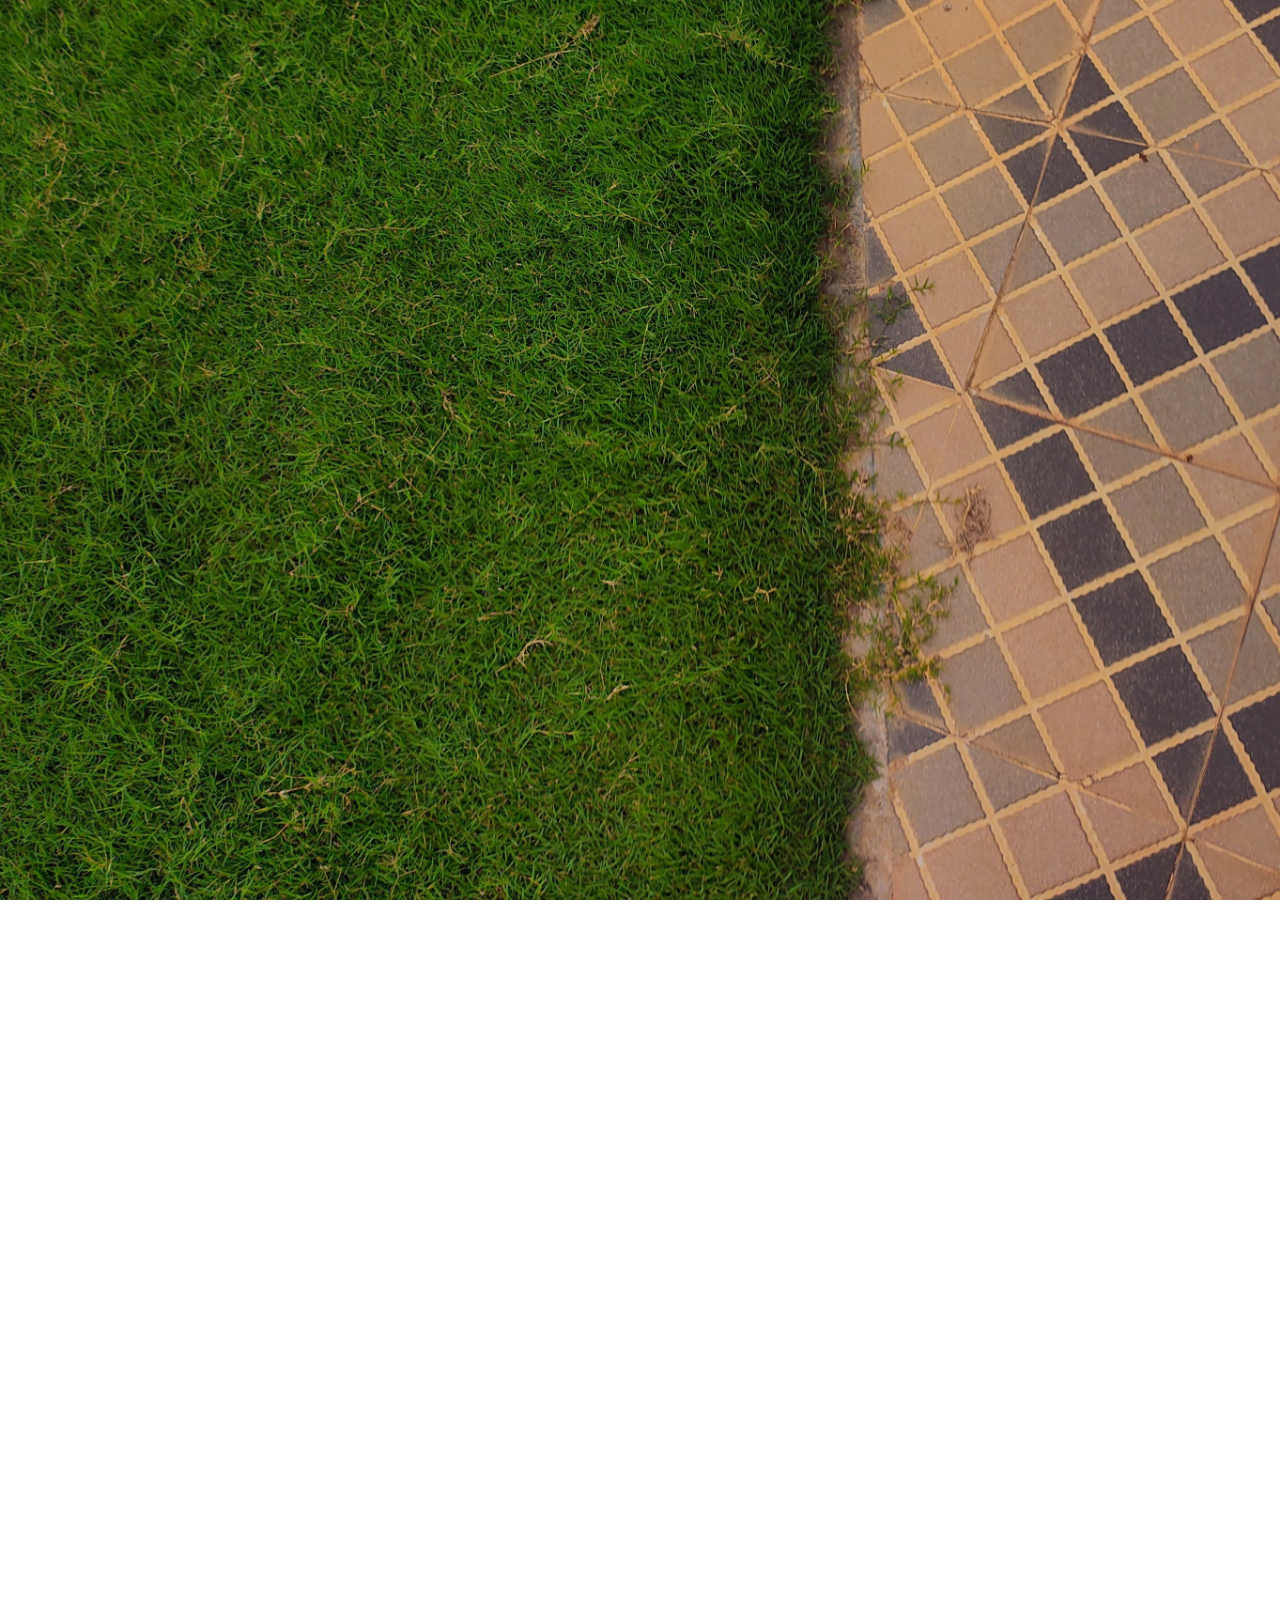
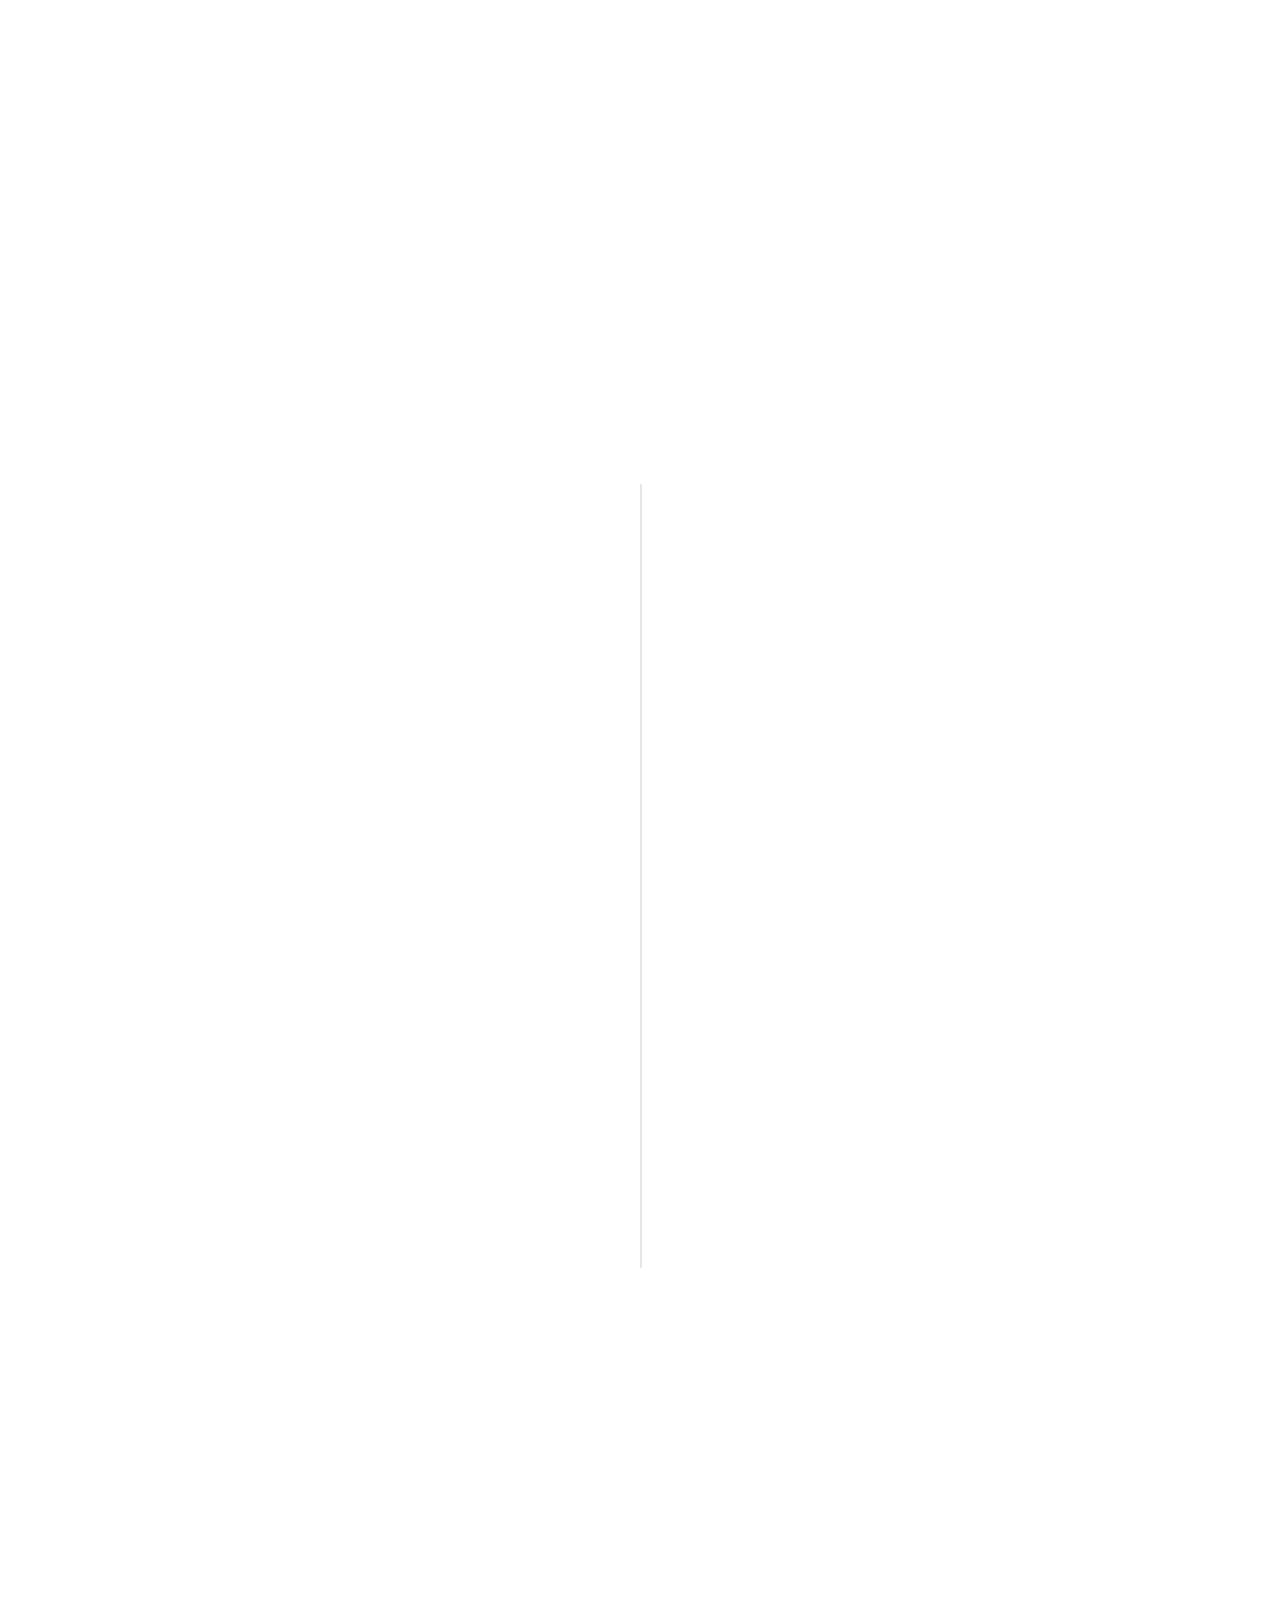
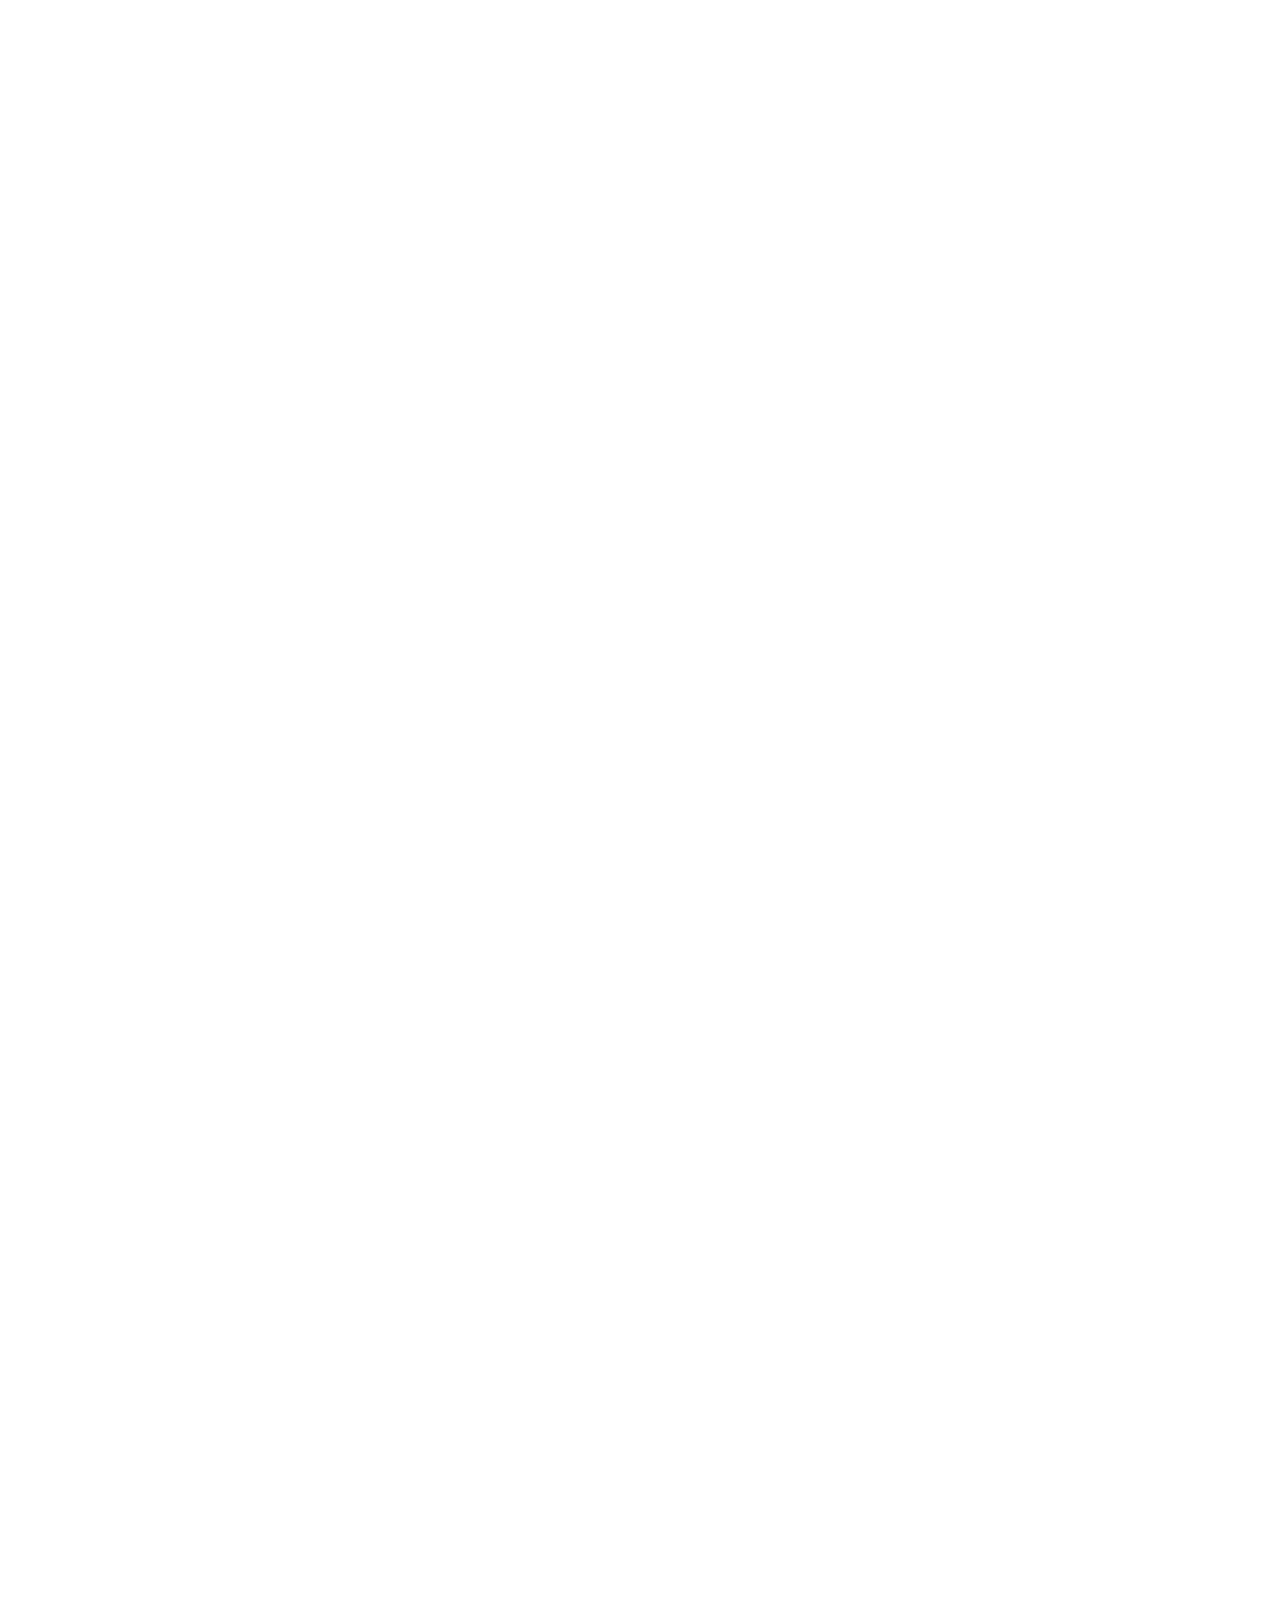
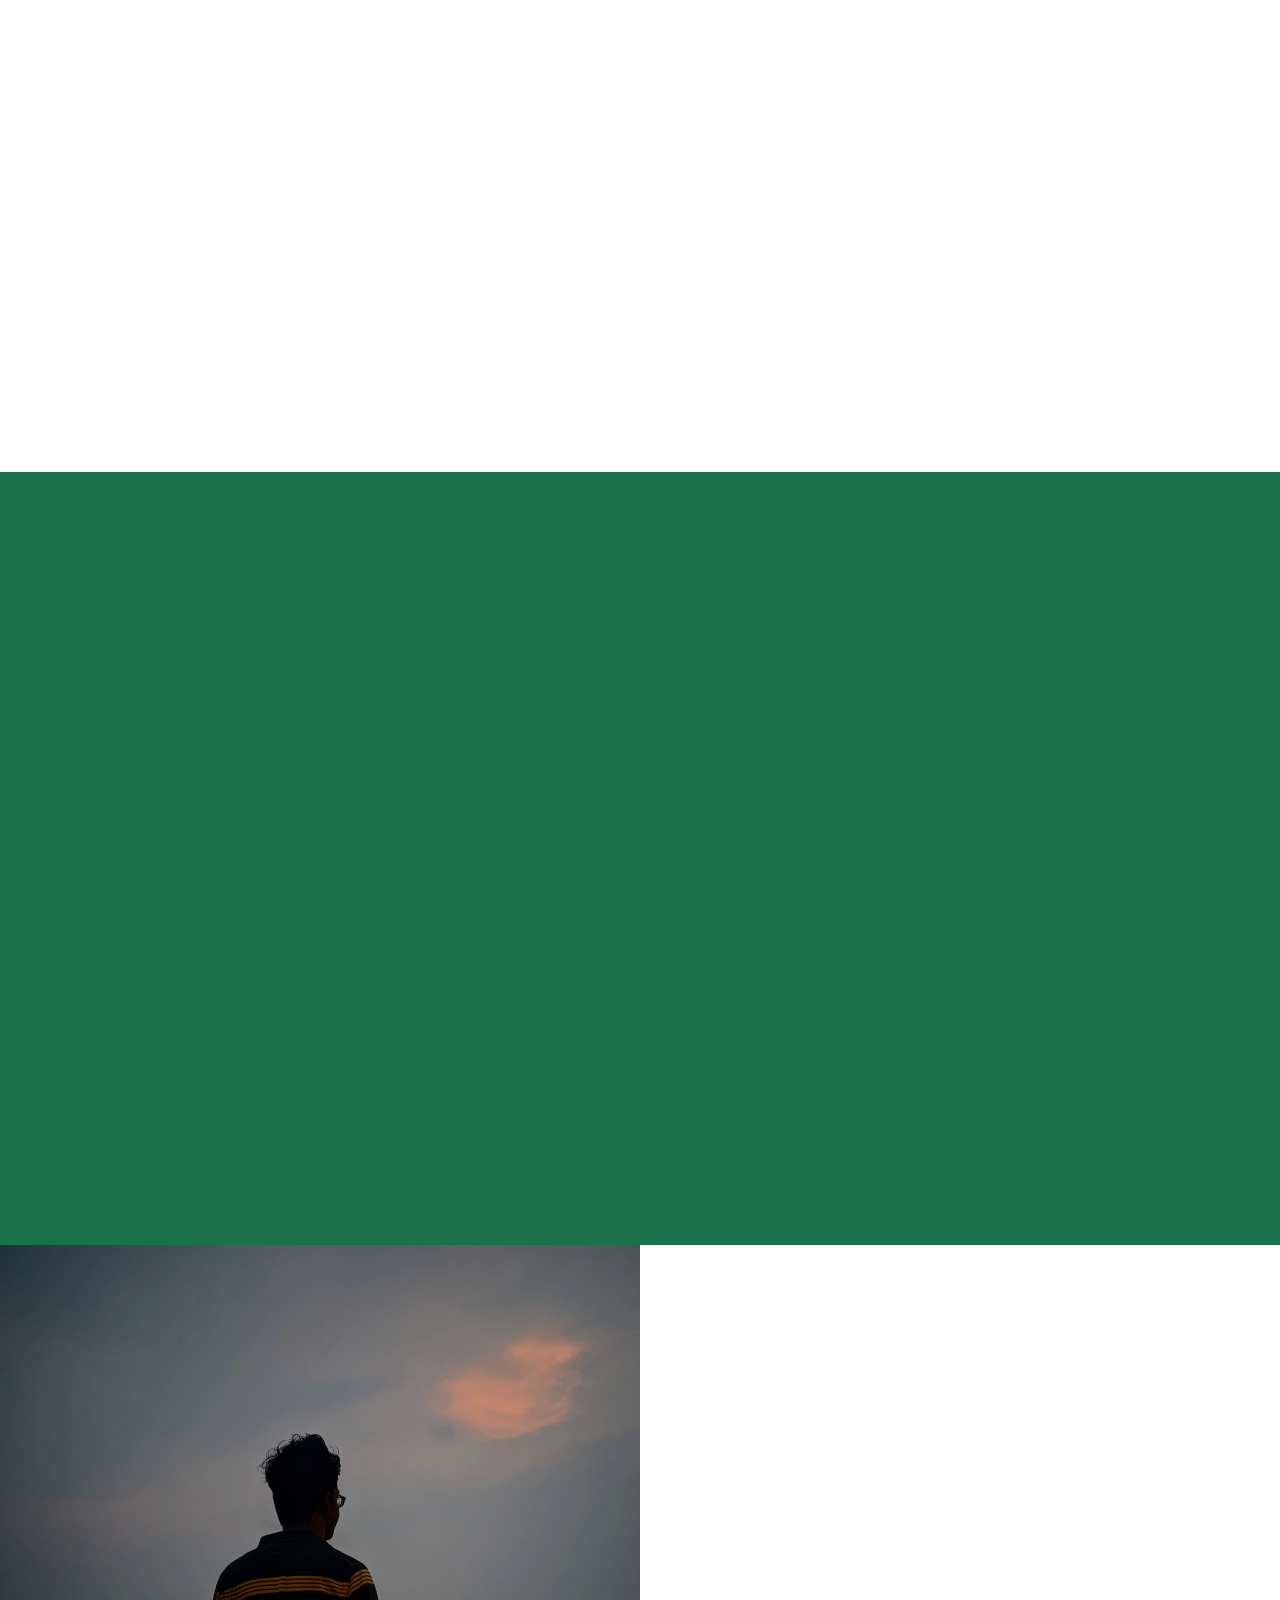
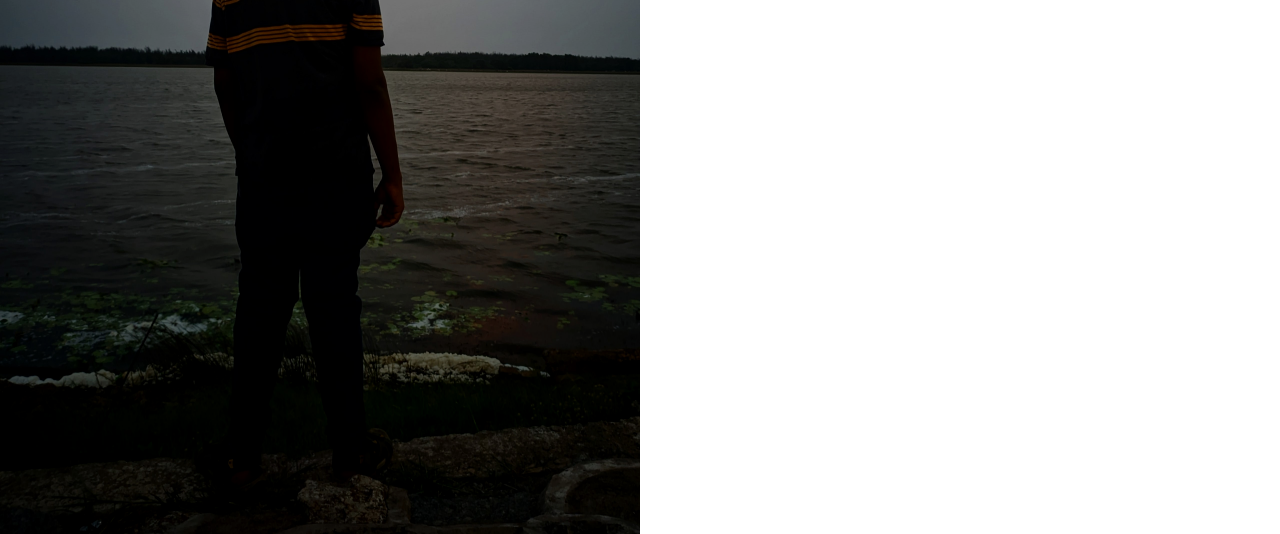
<file: index.html>
<!DOCTYPE HTML>
<html>
	<head>
	<meta charset="utf-8">
	<meta http-equiv="X-UA-Compatible" content="IE=edge">
	<title>Ashish Behera &mdash; wellcome to profile </title>
	<meta name="viewport" content="width=device-width, initial-scale=1">
	<meta name="description" content="" />
	<meta name="keywords" content="" />
	<meta name="author" content="ashish9348" />

  	<!-- social integration -->
	<meta property="og:title" content=""/>
	<meta property="og:image" content=""/>
	<meta property="og:url" content=""/>
	<meta property="og:site_name" content=""/>
	<meta property="og:description" content=""/>
	<meta name="linkedin:title" content="" />
	<meta name="linkedin:image" content="" />
	<meta name="linkedin:url" content="" />
	<meta name="linkedin:card" content="" />

	<link href="https://fonts.googleapis.com/css?family=Space+Mono" rel="stylesheet">
	<link href="https://fonts.googleapis.com/css?family=Kaushan+Script" rel="stylesheet">
	
	<!-- Animate.css -->
	<link rel="stylesheet" href="css/animate.css">
	<!-- Icomoon Icon Fonts-->
	<link rel="stylesheet" href="css/icomoon.css">
	<!-- Bootstrap  -->
	<link rel="stylesheet" href="css/bootstrap.css">

	<!-- Theme style  -->
	<link rel="stylesheet" href="css/style.css">

	<!-- Modernizr JS -->
	<script src="js/modernizr-2.6.2.min.js"></script>
	<!-- FOR IE9 below -->
	<!--[if lt IE 9]>
	<script src="js/respond.min.js"></script>
	<![endif]-->

	</head>
	<body>
		
	<div class="fh5co-loader"></div>
	
	<div id="page">	
	<header id="fh5co-header" class="fh5co-cover js-fullheight" role="banner" style="background-image:url(images/cover_bg_3.jpg);" data-stellar-background-ratio="0.5">
		<div class="overlay"></div>
		<div class="container">
			<div class="row">
				<div class="col-md-8 col-md-offset-2 text-center">
					<div class="display-t js-fullheight">
						<div class="display-tc js-fullheight animate-box" data-animate-effect="fadeIn">
							<div class="profile-thumb" style="background: url(images/user-3.jpg);"></div>
							<h1><span>Ashish Behera</span></h1>
							<h3><span>Mechanical Engineering / Android Developer</span></h3>
							<p>
								<ul class="fh5co-social-icons">
									<li><a href="https://github.com/ashish9348"><i class="icon-github2"></i></a></li>
									<li><a href="https://t.me/Javasno"><i class="icon-telegram"></i></a></li>
									<li><a href="https://www.linkedin.com/in/ashish-behera-b7794b233"><i class="icon-linkedin2"></i></a></li>
								</ul>
							</p>
						</div>
					</div>
				</div>
			</div>
		</div>
	</header>

	<div id="fh5co-about" class="animate-box">
		<div class="container">
			<div class="row">
				<div class="col-md-8 col-md-offset-2 text-center fh5co-heading">
					<h2>About Me</h2>
				</div>
			</div>
			<div class="row">
				<div class="col-md-4">
					<ul class="info">
						<li><span class="first-block">Full Name:</span><span class="second-block">Ashish Behera</span></li>
						<li><span class="first-block">Phone:</span><span class="second-block">+91 93480 27411</span></li>
						<li><span class="first-block">Email:</span><span class="second-block">ashish9max@gmail.com</span></li>
						<li><span class="first-block">Website:</span><span class="second-block">ashish9348.github.io</span></li>
						<li><span class="first-block">Address:</span><span class="second-block">Samantara Sahi, Mathura Patana, PO- Mathura, Polasara, Ganjam, Odisha, 761105</span></li>
					</ul>
				</div>
				<div class="col-md-8">
					<h2>Hello There!</h2>
					<p>I am a mechanical engineer based in Polasara, Ganjam, Odisha, with a passion for innovation and a strong desire to transition into the field of engineering design. My technical expertise in mechanical systems drives me to explore creative solutions that bridge design and functionality. I am dedicated to pushing the boundaries of traditional engineering to create more efficient and sustainable designs.</p>
					<p>Beyond mechanical engineering, I have a keen interest in Android development, continuously learning and experimenting with new technologies. My vision is to integrate both fields, using my design skills and tech expertise to contribute to impactful projects that enhance both industrial and mobile solutions. I am always eager to take on new challenges and opportunities in both domains.</p>
					<p>
						<ul class="fh5co-social-icons">
							<li><a href="https://github.com/ashish9348"><i class="icon-github2"></i></a></li>
							<li><a href="https://t.me/Javasno"><i class="icon-telegram"></i></a></li>
							<li><a href="https://www.linkedin.com/in/ashish-behera-b7794b233"><i class="icon-linkedin2"></i></a></li>
						</ul>
					</p>
				</div>
			</div>
		</div>
	</div>
	<div id="fh5co-resume" class="fh5co-bg-color">
		<div class="container">
			<div class="row animate-box">
				<div class="col-md-8 col-md-offset-2 text-center fh5co-heading">
					<h2>My Resume</h2>
				</div>
			</div>
			<div class="row">
				<div class="col-md-12 col-md-offset-0">
					<ul class="timeline">
						<li class="timeline-heading text-center animate-box">
							<div><h3>Education</h3></div>
						</li>
						<li class="animate-box timeline-unverted">
							<div class="timeline-badge"><i class="icon-graduation-cap"></i></div>
							<div class="timeline-panel">
								<div class="timeline-heading">
									<h3 class="timeline-title">Bachelors Degree</h3>
									<span class="company">Parala Maharaja Engineering College, Brahmapur, Odisha - 2021 - 2024</span>
								</div>
								<div class="timeline-body">
									<p>A strong foundation in mechanics, thermodynamics, and machine design is provided by the Mechanical Engineering branch at Parala Maharaja Engineering College (PMEC). Modern labs and experienced faculty prepare students for careers in various industries, while research and innovation are promoted to enhance their technical skills.</p>
								</div>
							</div>
						</li>
						<li class="timeline-inverted animate-box">
							<div class="timeline-badge"><i class="icon-graduation-cap"></i></div>
							<div class="timeline-panel">
								<div class="timeline-heading">
									<h3 class="timeline-title">Diploma Course</h3>
									<span class="company">Uma Charan Patnaik Engineering School, Brahmapur,Odisha - 2018 - 2021</span>
								</div>
								<div class="timeline-body">
									<p>A solid understanding of mechanics, thermodynamics, and machine design is offered by the Mechanical Engineering department at Uma Charan Patnaik Engineering School for diploma studies. State-of-the-art labs and knowledgeable faculty equip students for diverse career opportunities, while a focus on research and innovation helps enhance their technical expertise.</p>
								</div>
							</div>
						</li>
			    	</ul>
				</div>
			</div>
		</div>
	</div>
	

	<div id="fh5co-features" class="animate-box">
		<div class="container">
			<div class="services-padding">
				<div class="row">
					<div class="col-md-8 col-md-offset-2 text-center fh5co-heading">
						<h2>My Services</h2>
					</div>
				</div>
				<div class="row">
					<div class="col-md-4 text-center">
						<div class="feature-left">
							<span class="icon">
								<i class="icon-paintbrush"></i>
							</span>
							<div class="feature-copy">
								<h3>Design</h3>
								<p>I provide engineering drawing services to visually represent design specifications, and I offer engineering design services to create solutions that meet specific functional and performance requirements.</p>
							</div>
						</div>
					</div>
					
					<div class="col-md-4 text-center">
						<div class="feature-left">
							<span class="icon">
								<i class="icon-search"></i>
							</span>
							<div class="feature-copy">
								<h3>Analytics</h3>
								<p>I provide analytics services in engineering and development, analyzing data to optimize processes, improve designs, and enhance performance, ensuring that projects meet their technical and operational goals efficiently.</p>
							</div>
						</div>

					</div>

					<div class="col-md-4 text-center">
						<div class="feature-left">
							<span class="icon">
								<i class="icon-chat"></i>
							</span>
							<div class="feature-copy">
								<h3>Support</h3>
								<p>I provide support design services by creating user-centered systems and resources that facilitate efficient assistance, enhance user experience, and ensure customer satisfaction.</p>
							</div>
						</div>
					</div>
				</div>
			</div>
		</div>
	</div>

	<div id="fh5co-skills" class="animate-box">
		<div class="container">
			<div class="row">
				<div class="col-md-8 col-md-offset-2 text-center fh5co-heading">
					<h2>Skills</h2>
				</div>
			</div>
			<div class="row row-pb-md">
				<div class="col-md-3 col-sm-6 col-xs-12 text-center">
					<div class="chart" data-percent="90"><span><strong>C</strong>90%</span></div>
				</div>
				<div class="col-md-3 col-sm-6 col-xs-12 text-center">
					<div class="chart" data-percent="85"><span><strong>Java</strong>85%</span></div>
				</div>
			     <div class="col-md-3 col-sm-6 col-xs-12 text-center">
				    <div class="chart" data-percent="85"><span><strong>Python</strong>85%</span></div>
				</div>
				<div class="col-md-3 col-sm-6 col-xs-12 text-center">
					<div class="chart" data-percent="90"><span><strong>shell</strong>90%</span></div>
			</div>
			<div class="row">
				<div class="col-md-6">
					<div class="progress-wrap">
						<h3><span class="name-left">HTML5</span><span class="value-right">95%</span></h3>
						<div class="progress">
						  <div class="progress-bar progress-bar-1 progress-bar-striped active" role="progressbar"
						  aria-valuenow="95" aria-valuemin="0" aria-valuemax="100" style="width:95%">
						  </div>
						</div>
					</div>
					<div class="progress-wrap">
						<h3><span class="name-left">C</span><span class="value-right">90%</span></h3>
						<div class="progress">
						  <div class="progress-bar progress-bar-2 progress-bar-striped active" role="progressbar"
						  aria-valuenow="90" aria-valuemin="0" aria-valuemax="100" style="width:90%">
						  </div>
						</div>
					</div>
					<div class="progress-wrap">
						<h3><span class="name-left">Java</span><span class="value-right">85%</span></h3>
						<div class="progress">
						  <div class="progress-bar progress-bar-4 progress-bar-striped active" role="progressbar"
						  aria-valuenow="85" aria-valuemin="0" aria-valuemax="100" style="width:85%">
						  </div>
						</div>
					</div>
				</div>
				<div class="col-md-6">
					<div class="progress-wrap">
						<h3><span class="name-left">Design</span><span class="value-right">100%</span></h3>
						<div class="progress">
						  <div class="progress-bar progress-bar-5 progress-bar-striped active" role="progressbar"
						  aria-valuenow="100" aria-valuemin="0" aria-valuemax="100" style="width:100%">
						  </div>
						</div>
					</div>
					<div class="progress-wrap">
						<h3><span class="name-left">Python</span><span class="value-right">85%</span></h3>
						<div class="progress">
						  <div class="progress-bar progress-bar-1 progress-bar-striped active" role="progressbar"
						  aria-valuenow="85" aria-valuemin="0" aria-valuemax="100" style="width:85%">
						  </div>
						</div>
					</div>
					<div class="progress-wrap">
							<h3><span class="name-left">shell</span><span class="value-right">90%</span></h3>
							<div class="progress">
							  <div class="progress-bar progress-bar-striped active" role="progressbar"
							  aria-valuenow="90" aria-valuemin="0" aria-valuemax="100" style="width:90%">
						  </div>
						</div>
					</div>
				</div>
			</div>
		</div>
	</div>

	<div id="fh5co-work" class="fh5co-bg-dark">
		<div class="container">
			<div class="row animate-box">
				<div class="col-md-8 col-md-offset-2 text-center fh5co-heading">
					<h2>Work</h2>
				</div>
			</div>
			<div class="row">
				<div class="col-md-3 text-center col-padding animate-box">
					<a href="#" class="work" style="background-image: url(images/portfolio-1.jpg);">
						<div class="desc">
							<h3>Motorized scissor jack</h3>
							<span>Major Project</span>
						</div>
					</a>
				</div>
				<div class="col-md-3 text-center col-padding animate-box">
					<a href="#" class="work" style="background-image: url(images/portfolio-2.jpg);">
						<div class="desc">
							<h3>Autonomous line following forklift machine</h3>
							<span>Major project</span>
						</div>
					</a>
				</div>
				<div class="col-md-3 text-center col-padding animate-box">
					<a href="https://github.com/ashish9348/Google-exclusive" class="work" style="background-image: url(images/portfolio-3.jpg);">
						<div class="desc">
							<h3>Google-exclusive</h3>
							<span>Magisk module</span>
						</div>
					</a>
				</div>
	<!--			<div class="col-md-3 text-center col-padding animate-box">
					<a href="#" class="work" style="background-image: url(images/portfolio-4.jpg);">
						<div class="desc">
							<h3>Project Name</h3>
							<span>Design</span>
						</div>
					</a>
				</div>
				<div class="col-md-3 text-center col-padding animate-box">
					<a href="#" class="work" style="background-image: url(images/portfolio-5.jpg);">
						<div class="desc">
							<h3>Project Name</h3>
							<span>Website</span>
						</div>
					</a>
				</div>
				<div class="col-md-3 text-center col-padding animate-box">
					<a href="#" class="work" style="background-image: url(images/portfolio-6.jpg);">
						<div class="desc">
							<h3>Project Name</h3>
							<span>Illustration</span>
						</div>
					</a>
				</div>
				<div class="col-md-3 text-center col-padding animate-box">
					<a href="#" class="work" style="background-image: url(images/portfolio-7.jpg);">
						<div class="desc">
							<h3>Project Name</h3>
							<span>Brading</span>
						</div>
					</a>
				</div>
				<div class="col-md-3 text-center col-padding animate-box">
					<a href="#" class="work" style="background-image: url(images/portfolio-8.jpg);">
						<div class="desc">
							<h3>Project Name</h3>
							<span>Illustration</span>
						</div>
					</a>
				</div>
			-->
			</div>
		</div>
	</div>
	</div>
	<div id="fh5co-started" class="fh5co-bg-dark">
		<div class="overlay"></div>
		<div class="container">
			<div class="row animate-box">
				<div class="col-md-8 col-md-offset-2 text-center fh5co-heading">
					<h2>Hire Me!</h2>
					<p>As a mechanical engineer with a strong interest in Android development, I offer a unique combination of technical knowledge and creative problem-solving abilities. My solid background in mechanical engineering enables me to tackle challenges with an analytical mindset, while my experience in creating mobile applications allows me to design functional and intuitive solutions. I excel in teamwork and open communication, appreciating diverse viewpoints to achieve common objectives. Dedicated to ongoing learning, I keep up with the latest developments in both disciplines to deliver innovative and effective outcomes. If you're seeking a driven engineer who can effectively merge mechanical design with software development, I would be excited to connect and discuss how I can add value to your team.</p>
					<p><a href="https://mail.google.com/mail/?view=cm&fs=1&tf=1&to=ashish9max@gmail.com" class="btn btn-default btn-lg">Contact Me</a></p>
				</div>
			</div>
		</div>
	</div>

	<div id="fh5co-consult">
		<div class="video fh5co-video" style="background-image: url(images/cover_bg_1.jpg);">
			<div class="overlay"></div>
		</div>
		<div class="choose animate-box">
			<h2>Contact</h2>
			<form action="#">
				<div class="row form-group">
					<div class="col-md-6">
						<input type="text" id="fname" class="form-control" placeholder="Your firstname">
					</div>
				</div>
				<div class="row form-group">
					<div class="col-md-6">
						<input type="text" id="lname" class="form-control" placeholder="Your lastname">
					</div>
				</div>

				<div class="row form-group">
					<div class="col-md-12">
						<input type="text" id="email" class="form-control" placeholder="Your email address">
					</div>
				</div>

				<div class="row form-group">
					<div class="col-md-12">
						<input type="text" id="subject" class="form-control" placeholder="Your subject of this message">
					</div>
				</div>

				<div class="row form-group">
					<div class="col-md-12">
						<textarea name="message" id="message" cols="30" rows="10" class="form-control" placeholder="Say something about us"></textarea>
					</div>
				</div>
				<div class="form-group">
					<input type="submit" value="Send Message" class="btn btn-primary">
				</div>

			</form>	
		</div>
	</div>
	
	<div class="gototop js-top">
		<a href="#" class="js-gotop"><i class="icon-arrow-up22"></i></a>
	</div>
	
	<!-- jQuery -->
	<script src="js/jquery.min.js"></script>
	<!-- jQuery Easing -->
	<script src="js/jquery.easing.1.3.js"></script>
	<!-- Bootstrap -->
	<script src="js/bootstrap.min.js"></script>
	<!-- Waypoints -->
	<script src="js/jquery.waypoints.min.js"></script>
	<!-- Stellar Parallax -->
	<script src="js/jquery.stellar.min.js"></script>
	<!-- Easy PieChart -->
	<script src="js/jquery.easypiechart.min.js"></script>
	
	<!-- Main -->
	<script src="js/main.js"></script>

	</body>
</html>
</file>
<file: css/icomoon.css>
@font-face {
    font-family: 'icomoon';
    src:    url('fonts/icomoon.eot?1oniuf');
    src:    url('fonts/icomoon.eot?1oniuf#iefix') format('embedded-opentype'),
        url('fonts/icomoon.ttf?1oniuf') format('truetype'),
        url('fonts/icomoon.woff?1oniuf') format('woff'),
        url('fonts/icomoon.svg?1oniuf#icomoon') format('svg');
    font-weight: normal;
    font-style: normal;
}

[class^="icon-"], [class*=" icon-"] {
    /* use !important to prevent issues with browser extensions that change fonts */
    font-family: 'icomoon' !important;
    speak: none;
    font-style: normal;
    font-weight: normal;
    font-variant: normal;
    text-transform: none;
    line-height: 1;

    /* Better Font Rendering =========== */
    -webkit-font-smoothing: antialiased;
    -moz-osx-font-smoothing: grayscale;
}

.icon-mobile:before {
    content: "\e000";
}
.icon-laptop:before {
    content: "\e001";
}
.icon-desktop:before {
    content: "\e002";
}
.icon-tablet:before {
    content: "\e003";
}
.icon-phone:before {
    content: "\e004";
}
.icon-document:before {
    content: "\e005";
}
.icon-documents:before {
    content: "\e006";
}
.icon-search:before {
    content: "\e007";
}
.icon-clipboard:before {
    content: "\e008";
}
.icon-newspaper:before {
    content: "\e009";
}
.icon-notebook:before {
    content: "\e00a";
}
.icon-book-open:before {
    content: "\e00b";
}
.icon-browser:before {
    content: "\e00c";
}
.icon-calendar:before {
    content: "\e00d";
}
.icon-presentation:before {
    content: "\e00e";
}
.icon-picture:before {
    content: "\e00f";
}
.icon-pictures:before {
    content: "\e010";
}
.icon-video:before {
    content: "\e011";
}
.icon-camera:before {
    content: "\e012";
}
.icon-printer:before {
    content: "\e013";
}
.icon-toolbox:before {
    content: "\e014";
}
.icon-briefcase:before {
    content: "\e015";
}
.icon-wallet:before {
    content: "\e016";
}
.icon-gift:before {
    content: "\e017";
}
.icon-bargraph:before {
    content: "\e018";
}
.icon-grid:before {
    content: "\e019";
}
.icon-expand:before {
    content: "\e01a";
}
.icon-focus:before {
    content: "\e01b";
}
.icon-edit:before {
    content: "\e01c";
}
.icon-adjustments:before {
    content: "\e01d";
}
.icon-ribbon:before {
    content: "\e01e";
}
.icon-hourglass:before {
    content: "\e01f";
}
.icon-lock:before {
    content: "\e020";
}
.icon-megaphone:before {
    content: "\e021";
}
.icon-shield:before {
    content: "\e022";
}
.icon-trophy:before {
    content: "\e023";
}
.icon-flag:before {
    content: "\e024";
}
.icon-map:before {
    content: "\e025";
}
.icon-puzzle:before {
    content: "\e026";
}
.icon-basket:before {
    content: "\e027";
}
.icon-envelope:before {
    content: "\e028";
}
.icon-streetsign:before {
    content: "\e029";
}
.icon-telescope:before {
    content: "\e02a";
}
.icon-gears:before {
    content: "\e02b";
}
.icon-key:before {
    content: "\e02c";
}
.icon-paperclip:before {
    content: "\e02d";
}
.icon-attachment:before {
    content: "\e02e";
}
.icon-pricetags:before {
    content: "\e02f";
}
.icon-lightbulb:before {
    content: "\e030";
}
.icon-layers:before {
    content: "\e031";
}
.icon-pencil:before {
    content: "\e032";
}
.icon-tools:before {
    content: "\e033";
}
.icon-tools-2:before {
    content: "\e034";
}
.icon-scissors:before {
    content: "\e035";
}
.icon-paintbrush:before {
    content: "\e036";
}
.icon-magnifying-glass:before {
    content: "\e037";
}
.icon-circle-compass:before {
    content: "\e038";
}
.icon-linegraph:before {
    content: "\e039";
}
.icon-mic:before {
    content: "\e03a";
}
.icon-strategy:before {
    content: "\e03b";
}
.icon-beaker:before {
    content: "\e03c";
}
.icon-caution:before {
    content: "\e03d";
}
.icon-recycle:before {
    content: "\e03e";
}
.icon-anchor:before {
    content: "\e03f";
}
.icon-profile-male:before {
    content: "\e040";
}
.icon-profile-female:before {
    content: "\e041";
}
.icon-bike:before {
    content: "\e042";
}
.icon-wine:before {
    content: "\e043";
}
.icon-hotairballoon:before {
    content: "\e044";
}
.icon-globe:before {
    content: "\e045";
}
.icon-genius:before {
    content: "\e046";
}
.icon-map-pin:before {
    content: "\e047";
}
.icon-dial:before {
    content: "\e048";
}
.icon-chat:before {
    content: "\e049";
}
.icon-heart:before {
    content: "\e04a";
}
.icon-cloud:before {
    content: "\e04b";
}
.icon-upload:before {
    content: "\e04c";
}
.icon-download:before {
    content: "\e04d";
}
.icon-target:before {
    content: "\e04e";
}
.icon-hazardous:before {
    content: "\e04f";
}
.icon-piechart:before {
    content: "\e050";
}
.icon-speedometer:before {
    content: "\e051";
}
.icon-global:before {
    content: "\e052";
}
.icon-compass:before {
    content: "\e053";
}
.icon-lifesaver:before {
    content: "\e054";
}
.icon-clock:before {
    content: "\e055";
}
.icon-aperture:before {
    content: "\e056";
}
.icon-quote:before {
    content: "\e057";
}
.icon-scope:before {
    content: "\e058";
}
.icon-alarmclock:before {
    content: "\e059";
}
.icon-refresh:before {
    content: "\e05a";
}
.icon-happy:before {
    content: "\e05b";
}
.icon-sad:before {
    content: "\e05c";
}
.icon-facebook:before {
    content: "\e05d";
}
.icon-twitter:before {
    content: "\e05e";
}
.icon-googleplus:before {
    content: "\e05f";
}
.icon-rss:before {
    content: "\e060";
}
.icon-tumblr:before {
    content: "\e061";
}
.icon-linkedin:before {
    content: "\e062";
}
.icon-dribbble:before {
    content: "\e063";
}
.icon-box2:before {
    content: "\ea82";
}
.icon-write:before {
    content: "\ea83";
}
.icon-clock2:before {
    content: "\ea84";
}
.icon-reply2:before {
    content: "\ea85";
}
.icon-reply-all2:before {
    content: "\ea86";
}
.icon-forward2:before {
    content: "\ea87";
}
.icon-flag2:before {
    content: "\ea88";
}
.icon-search2:before {
    content: "\ea89";
}
.icon-trash2:before {
    content: "\ea8a";
}
.icon-envelope2:before {
    content: "\ea8b";
}
.icon-bubble:before {
    content: "\ea8c";
}
.icon-bubbles:before {
    content: "\ea8d";
}
.icon-user2:before {
    content: "\ea8e";
}
.icon-users2:before {
    content: "\ea8f";
}
.icon-cloud2:before {
    content: "\ea90";
}
.icon-download2:before {
    content: "\ea91";
}
.icon-upload2:before {
    content: "\ea92";
}
.icon-rain:before {
    content: "\ea93";
}
.icon-sun:before {
    content: "\ea94";
}
.icon-moon2:before {
    content: "\ea95";
}
.icon-bell2:before {
    content: "\ea96";
}
.icon-folder2:before {
    content: "\ea97";
}
.icon-pin2:before {
    content: "\ea98";
}
.icon-sound2:before {
    content: "\ea99";
}
.icon-microphone:before {
    content: "\ea9a";
}
.icon-camera2:before {
    content: "\ea9b";
}
.icon-image2:before {
    content: "\ea9c";
}
.icon-cog2:before {
    content: "\ea9d";
}
.icon-calendar2:before {
    content: "\ea9e";
}
.icon-book2:before {
    content: "\ea9f";
}
.icon-map-marker:before {
    content: "\eaa0";
}
.icon-store:before {
    content: "\eaa1";
}
.icon-support:before {
    content: "\eaa2";
}
.icon-tag2:before {
    content: "\eaa3";
}
.icon-heart2:before {
    content: "\eaa4";
}
.icon-video-camera:before {
    content: "\eaa5";
}
.icon-trophy2:before {
    content: "\eaa6";
}
.icon-cart:before {
    content: "\eaa7";
}
.icon-eye2:before {
    content: "\eaa8";
}
.icon-cancel:before {
    content: "\eaa9";
}
.icon-chart:before {
    content: "\eaaa";
}
.icon-target2:before {
    content: "\eaab";
}
.icon-printer2:before {
    content: "\eaac";
}
.icon-location2:before {
    content: "\eaad";
}
.icon-bookmark2:before {
    content: "\eaae";
}
.icon-monitor:before {
    content: "\eaaf";
}
.icon-cross2:before {
    content: "\eab0";
}
.icon-plus2:before {
    content: "\eab1";
}
.icon-left:before {
    content: "\eab2";
}
.icon-up:before {
    content: "\eab3";
}
.icon-browser2:before {
    content: "\eab4";
}
.icon-windows:before {
    content: "\eab5";
}
.icon-switch2:before {
    content: "\eab6";
}
.icon-dashboard:before {
    content: "\eab7";
}
.icon-play:before {
    content: "\eab8";
}
.icon-fast-forward:before {
    content: "\eab9";
}
.icon-next:before {
    content: "\eaba";
}
.icon-refresh2:before {
    content: "\eabb";
}
.icon-film:before {
    content: "\eabc";
}
.icon-home2:before {
    content: "\eabd";
}
.icon-add-to-list:before {
    content: "\e901";
}
.icon-classic-computer:before {
    content: "\e902";
}
.icon-controller-fast-backward:before {
    content: "\e903";
}
.icon-creative-commons-attribution:before {
    content: "\e904";
}
.icon-creative-commons-noderivs:before {
    content: "\e905";
}
.icon-creative-commons-noncommercial-eu:before {
    content: "\e906";
}
.icon-creative-commons-noncommercial-us:before {
    content: "\e907";
}
.icon-creative-commons-public-domain:before {
    content: "\e908";
}
.icon-creative-commons-remix:before {
    content: "\e909";
}
.icon-creative-commons-share:before {
    content: "\e90a";
}
.icon-creative-commons-sharealike:before {
    content: "\e90b";
}
.icon-creative-commons:before {
    content: "\e90c";
}
.icon-document-landscape:before {
    content: "\e90d";
}
.icon-remove-user:before {
    content: "\e90e";
}
.icon-warning:before {
    content: "\e90f";
}
.icon-arrow-bold-down:before {
    content: "\e910";
}
.icon-arrow-bold-left:before {
    content: "\e911";
}
.icon-arrow-bold-right:before {
    content: "\e912";
}
.icon-arrow-bold-up:before {
    content: "\e913";
}
.icon-arrow-down:before {
    content: "\e914";
}
.icon-arrow-left:before {
    content: "\e915";
}
.icon-arrow-long-down:before {
    content: "\e916";
}
.icon-arrow-long-left:before {
    content: "\e917";
}
.icon-arrow-long-right:before {
    content: "\e918";
}
.icon-arrow-long-up:before {
    content: "\e919";
}
.icon-arrow-right:before {
    content: "\e91a";
}
.icon-arrow-up:before {
    content: "\e91b";
}
.icon-arrow-with-circle-down:before {
    content: "\e91c";
}
.icon-arrow-with-circle-left:before {
    content: "\e91d";
}
.icon-arrow-with-circle-right:before {
    content: "\e91e";
}
.icon-arrow-with-circle-up:before {
    content: "\e91f";
}
.icon-bookmark:before {
    content: "\e920";
}
.icon-bookmarks:before {
    content: "\e921";
}
.icon-chevron-down:before {
    content: "\e922";
}
.icon-chevron-left:before {
    content: "\e923";
}
.icon-chevron-right:before {
    content: "\e924";
}
.icon-chevron-small-down:before {
    content: "\e925";
}
.icon-chevron-small-left:before {
    content: "\e926";
}
.icon-chevron-small-right:before {
    content: "\e927";
}
.icon-chevron-small-up:before {
    content: "\e928";
}
.icon-chevron-thin-down:before {
    content: "\e929";
}
.icon-chevron-thin-left:before {
    content: "\e92a";
}
.icon-chevron-thin-right:before {
    content: "\e92b";
}
.icon-chevron-thin-up:before {
    content: "\e92c";
}
.icon-chevron-up:before {
    content: "\e92d";
}
.icon-chevron-with-circle-down:before {
    content: "\e92e";
}
.icon-chevron-with-circle-left:before {
    content: "\e92f";
}
.icon-chevron-with-circle-right:before {
    content: "\e930";
}
.icon-chevron-with-circle-up:before {
    content: "\e931";
}
.icon-cloud3:before {
    content: "\e932";
}
.icon-controller-fast-forward:before {
    content: "\e933";
}
.icon-controller-jump-to-start:before {
    content: "\e934";
}
.icon-controller-next:before {
    content: "\e935";
}
.icon-controller-paus:before {
    content: "\e936";
}
.icon-controller-play:before {
    content: "\e937";
}
.icon-controller-record:before {
    content: "\e938";
}
.icon-controller-stop:before {
    content: "\e939";
}
.icon-controller-volume:before {
    content: "\e93a";
}
.icon-dot-single:before {
    content: "\e93b";
}
.icon-dots-three-horizontal:before {
    content: "\e93c";
}
.icon-dots-three-vertical:before {
    content: "\e93d";
}
.icon-dots-two-horizontal:before {
    content: "\e93e";
}
.icon-dots-two-vertical:before {
    content: "\e93f";
}
.icon-download3:before {
    content: "\e940";
}
.icon-emoji-flirt:before {
    content: "\e941";
}
.icon-flow-branch:before {
    content: "\e942";
}
.icon-flow-cascade:before {
    content: "\e943";
}
.icon-flow-line:before {
    content: "\e944";
}
.icon-flow-parallel:before {
    content: "\e945";
}
.icon-flow-tree:before {
    content: "\e946";
}
.icon-install:before {
    content: "\e947";
}
.icon-layers2:before {
    content: "\e948";
}
.icon-open-book:before {
    content: "\e949";
}
.icon-resize-100:before {
    content: "\e94a";
}
.icon-resize-full-screen:before {
    content: "\e94b";
}
.icon-save:before {
    content: "\e94c";
}
.icon-select-arrows:before {
    content: "\e94d";
}
.icon-sound-mute:before {
    content: "\e94e";
}
.icon-sound:before {
    content: "\e94f";
}
.icon-trash:before {
    content: "\e950";
}
.icon-triangle-down:before {
    content: "\e951";
}
.icon-triangle-left:before {
    content: "\e952";
}
.icon-triangle-right:before {
    content: "\e953";
}
.icon-triangle-up:before {
    content: "\e954";
}
.icon-uninstall:before {
    content: "\e955";
}
.icon-upload-to-cloud:before {
    content: "\e956";
}
.icon-upload3:before {
    content: "\e957";
}
.icon-add-user:before {
    content: "\e958";
}
.icon-address:before {
    content: "\e959";
}
.icon-adjust:before {
    content: "\e95a";
}
.icon-air:before {
    content: "\e95b";
}
.icon-aircraft-landing:before {
    content: "\e95c";
}
.icon-aircraft-take-off:before {
    content: "\e95d";
}
.icon-aircraft:before {
    content: "\e95e";
}
.icon-align-bottom:before {
    content: "\e95f";
}
.icon-align-horizontal-middle:before {
    content: "\e960";
}
.icon-align-left:before {
    content: "\e961";
}
.icon-align-right:before {
    content: "\e962";
}
.icon-align-top:before {
    content: "\e963";
}
.icon-align-vertical-middle:before {
    content: "\e964";
}
.icon-archive:before {
    content: "\e965";
}
.icon-area-graph:before {
    content: "\e966";
}
.icon-attachment2:before {
    content: "\e967";
}
.icon-awareness-ribbon:before {
    content: "\e968";
}
.icon-back-in-time:before {
    content: "\e969";
}
.icon-back:before {
    content: "\e96a";
}
.icon-bar-graph:before {
    content: "\e96b";
}
.icon-battery:before {
    content: "\e96c";
}
.icon-beamed-note:before {
    content: "\e96d";
}
.icon-bell:before {
    content: "\e96e";
}
.icon-blackboard:before {
    content: "\e96f";
}
.icon-block:before {
    content: "\e970";
}
.icon-book:before {
    content: "\e971";
}
.icon-bowl:before {
    content: "\e972";
}
.icon-box:before {
    content: "\e973";
}
.icon-briefcase2:before {
    content: "\e974";
}
.icon-browser3:before {
    content: "\e975";
}
.icon-brush:before {
    content: "\e976";
}
.icon-bucket:before {
    content: "\e977";
}
.icon-cake:before {
    content: "\e978";
}
.icon-calculator:before {
    content: "\e979";
}
.icon-calendar3:before {
    content: "\e97a";
}
.icon-camera3:before {
    content: "\e97b";
}
.icon-ccw:before {
    content: "\e97c";
}
.icon-chat2:before {
    content: "\e97d";
}
.icon-check:before {
    content: "\e97e";
}
.icon-circle-with-cross:before {
    content: "\e97f";
}
.icon-circle-with-minus:before {
    content: "\e980";
}
.icon-circle-with-plus:before {
    content: "\e981";
}
.icon-circle:before {
    content: "\e982";
}
.icon-circular-graph:before {
    content: "\e983";
}
.icon-clapperboard:before {
    content: "\e984";
}
.icon-clipboard2:before {
    content: "\e985";
}
.icon-clock3:before {
    content: "\e986";
}
.icon-code:before {
    content: "\e987";
}
.icon-cog:before {
    content: "\e988";
}
.icon-colours:before {
    content: "\e989";
}
.icon-compass2:before {
    content: "\e98a";
}
.icon-copy:before {
    content: "\e98b";
}
.icon-credit-card:before {
    content: "\e98c";
}
.icon-credit:before {
    content: "\e98d";
}
.icon-cross:before {
    content: "\e98e";
}
.icon-cup:before {
    content: "\e98f";
}
.icon-cw:before {
    content: "\e990";
}
.icon-cycle:before {
    content: "\e991";
}
.icon-database:before {
    content: "\e992";
}
.icon-dial-pad:before {
    content: "\e993";
}
.icon-direction:before {
    content: "\e994";
}
.icon-document2:before {
    content: "\e995";
}
.icon-documents2:before {
    content: "\e996";
}
.icon-drink:before {
    content: "\e997";
}
.icon-drive:before {
    content: "\e998";
}
.icon-drop:before {
    content: "\e999";
}
.icon-edit2:before {
    content: "\e99a";
}
.icon-email:before {
    content: "\e99b";
}
.icon-emoji-happy:before {
    content: "\e99c";
}
.icon-emoji-neutral:before {
    content: "\e99d";
}
.icon-emoji-sad:before {
    content: "\e99e";
}
.icon-erase:before {
    content: "\e99f";
}
.icon-eraser:before {
    content: "\e9a0";
}
.icon-export:before {
    content: "\e9a1";
}
.icon-eye:before {
    content: "\e9a2";
}
.icon-feather:before {
    content: "\e9a3";
}
.icon-flag3:before {
    content: "\e9a4";
}
.icon-flash:before {
    content: "\e9a5";
}
.icon-flashlight:before {
    content: "\e9a6";
}
.icon-flat-brush:before {
    content: "\e9a7";
}
.icon-folder-images:before {
    content: "\e9a8";
}
.icon-folder-music:before {
    content: "\e9a9";
}
.icon-folder-video:before {
    content: "\e9aa";
}
.icon-folder:before {
    content: "\e9ab";
}
.icon-forward:before {
    content: "\e9ac";
}
.icon-funnel:before {
    content: "\e9ad";
}
.icon-game-controller:before {
    content: "\e9ae";
}
.icon-gauge:before {
    content: "\e9af";
}
.icon-globe2:before {
    content: "\e9b0";
}
.icon-graduation-cap:before {
    content: "\e9b1";
}
.icon-grid2:before {
    content: "\e9b2";
}
.icon-hair-cross:before {
    content: "\e9b3";
}
.icon-hand:before {
    content: "\e9b4";
}
.icon-heart-outlined:before {
    content: "\e9b5";
}
.icon-heart3:before {
    content: "\e9b6";
}
.icon-help-with-circle:before {
    content: "\e9b7";
}
.icon-help:before {
    content: "\e9b8";
}
.icon-home:before {
    content: "\e9b9";
}
.icon-hour-glass:before {
    content: "\e9ba";
}
.icon-image-inverted:before {
    content: "\e9bb";
}
.icon-image:before {
    content: "\e9bc";
}
.icon-images:before {
    content: "\e9bd";
}
.icon-inbox:before {
    content: "\e9be";
}
.icon-infinity:before {
    content: "\e9bf";
}
.icon-info-with-circle:before {
    content: "\e9c0";
}
.icon-info:before {
    content: "\e9c1";
}
.icon-key2:before {
    content: "\e9c2";
}
.icon-keyboard:before {
    content: "\e9c3";
}
.icon-lab-flask:before {
    content: "\e9c4";
}
.icon-landline:before {
    content: "\e9c5";
}
.icon-language:before {
    content: "\e9c6";
}
.icon-laptop2:before {
    content: "\e9c7";
}
.icon-leaf:before {
    content: "\e9c8";
}
.icon-level-down:before {
    content: "\e9c9";
}
.icon-level-up:before {
    content: "\e9ca";
}
.icon-lifebuoy:before {
    content: "\e9cb";
}
.icon-light-bulb:before {
    content: "\e9cc";
}
.icon-light-down:before {
    content: "\e9cd";
}
.icon-light-up:before {
    content: "\e9ce";
}
.icon-line-graph:before {
    content: "\e9cf";
}
.icon-link:before {
    content: "\e9d0";
}
.icon-list:before {
    content: "\e9d1";
}
.icon-location-pin:before {
    content: "\e9d2";
}
.icon-location:before {
    content: "\e9d3";
}
.icon-lock-open:before {
    content: "\e9d4";
}
.icon-lock2:before {
    content: "\e9d5";
}
.icon-log-out:before {
    content: "\e9d6";
}
.icon-login:before {
    content: "\e9d7";
}
.icon-loop:before {
    content: "\e9d8";
}
.icon-magnet:before {
    content: "\e9d9";
}
.icon-magnifying-glass2:before {
    content: "\e9da";
}
.icon-mail:before {
    content: "\e9db";
}
.icon-man:before {
    content: "\e9dc";
}
.icon-map2:before {
    content: "\e9dd";
}
.icon-mask:before {
    content: "\e9de";
}
.icon-medal:before {
    content: "\e9df";
}
.icon-megaphone2:before {
    content: "\e9e0";
}
.icon-menu:before {
    content: "\e9e1";
}
.icon-message:before {
    content: "\e9e2";
}
.icon-mic2:before {
    content: "\e9e3";
}
.icon-minus:before {
    content: "\e9e4";
}
.icon-mobile2:before {
    content: "\e9e5";
}
.icon-modern-mic:before {
    content: "\e9e6";
}
.icon-moon:before {
    content: "\e9e7";
}
.icon-mouse:before {
    content: "\e9e8";
}
.icon-music:before {
    content: "\e9e9";
}
.icon-network:before {
    content: "\e9ea";
}
.icon-new-message:before {
    content: "\e9eb";
}
.icon-new:before {
    content: "\e9ec";
}
.icon-news:before {
    content: "\e9ed";
}
.icon-note:before {
    content: "\e9ee";
}
.icon-notification:before {
    content: "\e9ef";
}
.icon-old-mobile:before {
    content: "\e9f0";
}
.icon-old-phone:before {
    content: "\e9f1";
}
.icon-palette:before {
    content: "\e9f2";
}
.icon-paper-plane:before {
    content: "\e9f3";
}
.icon-pencil2:before {
    content: "\e9f4";
}
.icon-phone2:before {
    content: "\e9f5";
}
.icon-pie-chart:before {
    content: "\e9f6";
}
.icon-pin:before {
    content: "\e9f7";
}
.icon-plus:before {
    content: "\e9f8";
}
.icon-popup:before {
    content: "\e9f9";
}
.icon-power-plug:before {
    content: "\e9fa";
}
.icon-price-ribbon:before {
    content: "\e9fb";
}
.icon-price-tag:before {
    content: "\e9fc";
}
.icon-print:before {
    content: "\e9fd";
}
.icon-progress-empty:before {
    content: "\e9fe";
}
.icon-progress-full:before {
    content: "\e9ff";
}
.icon-progress-one:before {
    content: "\ea00";
}
.icon-progress-two:before {
    content: "\ea01";
}
.icon-publish:before {
    content: "\ea02";
}
.icon-quote2:before {
    content: "\ea03";
}
.icon-radio:before {
    content: "\ea04";
}
.icon-reply-all:before {
    content: "\ea05";
}
.icon-reply:before {
    content: "\ea06";
}
.icon-retweet:before {
    content: "\ea07";
}
.icon-rocket:before {
    content: "\ea08";
}
.icon-round-brush:before {
    content: "\ea09";
}
.icon-rss2:before {
    content: "\ea0a";
}
.icon-ruler:before {
    content: "\ea0b";
}
.icon-scissors2:before {
    content: "\ea0c";
}
.icon-share-alternitive:before {
    content: "\ea0d";
}
.icon-share:before {
    content: "\ea0e";
}
.icon-shareable:before {
    content: "\ea0f";
}
.icon-shield2:before {
    content: "\ea10";
}
.icon-shop:before {
    content: "\ea11";
}
.icon-shopping-bag:before {
    content: "\ea12";
}
.icon-shopping-basket:before {
    content: "\ea13";
}
.icon-shopping-cart:before {
    content: "\ea14";
}
.icon-shuffle:before {
    content: "\ea15";
}
.icon-signal:before {
    content: "\ea16";
}
.icon-sound-mix:before {
    content: "\ea17";
}
.icon-sports-club:before {
    content: "\ea18";
}
.icon-spreadsheet:before {
    content: "\ea19";
}
.icon-squared-cross:before {
    content: "\ea1a";
}
.icon-squared-minus:before {
    content: "\ea1b";
}
.icon-squared-plus:before {
    content: "\ea1c";
}
.icon-star-outlined:before {
    content: "\ea1d";
}
.icon-star:before {
    content: "\ea1e";
}
.icon-stopwatch:before {
    content: "\ea1f";
}
.icon-suitcase:before {
    content: "\ea20";
}
.icon-swap:before {
    content: "\ea21";
}
.icon-sweden:before {
    content: "\ea22";
}
.icon-switch:before {
    content: "\ea23";
}
.icon-tablet2:before {
    content: "\ea24";
}
.icon-tag:before {
    content: "\ea25";
}
.icon-text-document-inverted:before {
    content: "\ea26";
}
.icon-text-document:before {
    content: "\ea27";
}
.icon-text:before {
    content: "\ea28";
}
.icon-thermometer:before {
    content: "\ea29";
}
.icon-thumbs-down:before {
    content: "\ea2a";
}
.icon-thumbs-up:before {
    content: "\ea2b";
}
.icon-thunder-cloud:before {
    content: "\ea2c";
}
.icon-ticket:before {
    content: "\ea2d";
}
.icon-time-slot:before {
    content: "\ea2e";
}
.icon-tools2:before {
    content: "\ea2f";
}
.icon-traffic-cone:before {
    content: "\ea30";
}
.icon-tree:before {
    content: "\ea31";
}
.icon-trophy3:before {
    content: "\ea32";
}
.icon-tv:before {
    content: "\ea33";
}
.icon-typing:before {
    content: "\ea34";
}
.icon-unread:before {
    content: "\ea35";
}
.icon-untag:before {
    content: "\ea36";
}
.icon-user:before {
    content: "\ea37";
}
.icon-users:before {
    content: "\ea38";
}
.icon-v-card:before {
    content: "\ea39";
}
.icon-video2:before {
    content: "\ea3a";
}
.icon-vinyl:before {
    content: "\ea3b";
}
.icon-voicemail:before {
    content: "\ea3c";
}
.icon-wallet2:before {
    content: "\ea3d";
}
.icon-water:before {
    content: "\ea3e";
}
.icon-500px-with-circle:before {
    content: "\ea3f";
}
.icon-500px:before {
    content: "\ea40";
}
.icon-basecamp:before {
    content: "\ea41";
}
.icon-behance:before {
    content: "\ea42";
}
.icon-creative-cloud:before {
    content: "\ea43";
}
.icon-dropbox:before {
    content: "\ea44";
}
.icon-evernote:before {
    content: "\ea45";
}
.icon-flattr:before {
    content: "\ea46";
}
.icon-foursquare:before {
    content: "\ea47";
}
.icon-google-drive:before {
    content: "\ea48";
}
.icon-google-hangouts:before {
    content: "\ea49";
}
.icon-grooveshark:before {
    content: "\ea4a";
}
.icon-icloud:before {
    content: "\ea4b";
}
.icon-mixi:before {
    content: "\ea4c";
}
.icon-onedrive:before {
    content: "\ea4d";
}
.icon-paypal:before {
    content: "\ea4e";
}
.icon-picasa:before {
    content: "\ea4f";
}
.icon-qq:before {
    content: "\ea50";
}
.icon-rdio-with-circle:before {
    content: "\ea51";
}
.icon-renren:before {
    content: "\ea52";
}
.icon-scribd:before {
    content: "\ea53";
}
.icon-sina-weibo:before {
    content: "\ea54";
}
.icon-skype-with-circle:before {
    content: "\ea55";
}
.icon-skype:before {
    content: "\ea56";
}
.icon-slideshare:before {
    content: "\ea57";
}
.icon-smashing:before {
    content: "\ea58";
}
.icon-soundcloud:before {
    content: "\ea59";
}
.icon-spotify-with-circle:before {
    content: "\ea5a";
}
.icon-spotify:before {
    content: "\ea5b";
}
.icon-swarm:before {
    content: "\ea5c";
}
.icon-vine-with-circle:before {
    content: "\ea5d";
}
.icon-vine:before {
    content: "\ea5e";
}
.icon-vk-alternitive:before {
    content: "\ea5f";
}
.icon-vk-with-circle:before {
    content: "\ea60";
}
.icon-vk:before {
    content: "\ea61";
}
.icon-xing-with-circle:before {
    content: "\ea62";
}
.icon-xing:before {
    content: "\ea63";
}
.icon-yelp:before {
    content: "\ea64";
}
.icon-dribbble-with-circle:before {
    content: "\ea65";
}
.icon-dribbble2:before {
    content: "\ea66";
}
.icon-facebook-with-circle:before {
    content: "\ea67";
}
.icon-facebook2:before {
    content: "\ea68";
}
.icon-flickr-with-circle:before {
    content: "\ea69";
}
.icon-flickr:before {
    content: "\ea6a";
}
.icon-github-with-circle:before {
    content: "\ea6b";
}
.icon-github:before {
    content: "\ea6c";
}
.icon-google-with-circle:before {
    content: "\ea6d";
}
.icon-google:before {
    content: "\ea6e";
}
.icon-instagram-with-circle:before {
    content: "\ea6f";
}
.icon-instagram:before {
    content: "\ea70";
}
.icon-lastfm-with-circle:before {
    content: "\ea71";
}
.icon-lastfm:before {
    content: "\ea72";
}
.icon-linkedin-with-circle:before {
    content: "\ea73";
}
.icon-linkedin2:before {
    content: "\ea74";
}
.icon-pinterest-with-circle:before {
    content: "\ea75";
}
.icon-pinterest:before {
    content: "\ea76";
}
.icon-rdio:before {
    content: "\ea77";
}
.icon-stumbleupon-with-circle:before {
    content: "\ea78";
}
.icon-stumbleupon:before {
    content: "\ea79";
}
.icon-tumblr-with-circle:before {
    content: "\ea7a";
}
.icon-tumblr2:before {
    content: "\ea7b";
}
.icon-twitter-with-circle:before {
    content: "\ea7c";
}
.icon-twitter2:before {
    content: "\ea7d";
}
.icon-vimeo-with-circle:before {
    content: "\ea7e";
}
.icon-vimeo:before {
    content: "\ea7f";
}
.icon-youtube-with-circle:before {
    content: "\ea80";
}
.icon-youtube:before {
    content: "\ea81";
}
.icon-home3:before {
    content: "\eabe";
}
.icon-home22:before {
    content: "\eabf";
}
.icon-home32:before {
    content: "\eac0";
}
.icon-office:before {
    content: "\eac1";
}
.icon-newspaper2:before {
    content: "\eac2";
}
.icon-pencil3:before {
    content: "\eac3";
}
.icon-pencil22:before {
    content: "\eac4";
}
.icon-quill:before {
    content: "\eac5";
}
.icon-pen:before {
    content: "\eac6";
}
.icon-blog:before {
    content: "\eac7";
}
.icon-eyedropper:before {
    content: "\eac8";
}
.icon-droplet:before {
    content: "\eac9";
}
.icon-paint-format:before {
    content: "\eaca";
}
.icon-image3:before {
    content: "\eacb";
}
.icon-images2:before {
    content: "\eacc";
}
.icon-camera4:before {
    content: "\eacd";
}
.icon-headphones:before {
    content: "\eace";
}
.icon-music2:before {
    content: "\eacf";
}
.icon-play2:before {
    content: "\ead0";
}
.icon-film2:before {
    content: "\ead1";
}
.icon-video-camera2:before {
    content: "\ead2";
}
.icon-dice:before {
    content: "\ead3";
}
.icon-pacman:before {
    content: "\ead4";
}
.icon-spades:before {
    content: "\ead5";
}
.icon-clubs:before {
    content: "\ead6";
}
.icon-diamonds:before {
    content: "\ead7";
}
.icon-bullhorn:before {
    content: "\ead8";
}
.icon-connection:before {
    content: "\ead9";
}
.icon-podcast:before {
    content: "\eada";
}
.icon-feed:before {
    content: "\eadb";
}
.icon-mic3:before {
    content: "\eadc";
}
.icon-book3:before {
    content: "\eadd";
}
.icon-books:before {
    content: "\eade";
}
.icon-library:before {
    content: "\eadf";
}
.icon-file-text:before {
    content: "\eae0";
}
.icon-profile:before {
    content: "\eae1";
}
.icon-file-empty:before {
    content: "\eae2";
}
.icon-files-empty:before {
    content: "\eae3";
}
.icon-file-text2:before {
    content: "\eae4";
}
.icon-file-picture:before {
    content: "\eae5";
}
.icon-file-music:before {
    content: "\eae6";
}
.icon-file-play:before {
    content: "\eae7";
}
.icon-file-video:before {
    content: "\eae8";
}
.icon-file-zip:before {
    content: "\eae9";
}
.icon-copy2:before {
    content: "\eaea";
}
.icon-paste:before {
    content: "\eaeb";
}
.icon-stack:before {
    content: "\eaec";
}
.icon-folder3:before {
    content: "\eaed";
}
.icon-folder-open:before {
    content: "\eaee";
}
.icon-folder-plus:before {
    content: "\eaef";
}
.icon-folder-minus:before {
    content: "\eaf0";
}
.icon-folder-download:before {
    content: "\eaf1";
}
.icon-folder-upload:before {
    content: "\eaf2";
}
.icon-price-tag2:before {
    content: "\eaf3";
}
.icon-price-tags:before {
    content: "\eaf4";
}
.icon-barcode:before {
    content: "\eaf5";
}
.icon-qrcode:before {
    content: "\eaf6";
}
.icon-ticket2:before {
    content: "\eaf7";
}
.icon-cart2:before {
    content: "\eaf8";
}
.icon-coin-dollar:before {
    content: "\eaf9";
}
.icon-coin-euro:before {
    content: "\eafa";
}
.icon-coin-pound:before {
    content: "\eafb";
}
.icon-coin-yen:before {
    content: "\eafc";
}
.icon-credit-card2:before {
    content: "\eafd";
}
.icon-calculator2:before {
    content: "\eafe";
}
.icon-lifebuoy2:before {
    content: "\eaff";
}
.icon-phone3:before {
    content: "\eb00";
}
.icon-phone-hang-up:before {
    content: "\eb01";
}
.icon-address-book:before {
    content: "\eb02";
}
.icon-envelop:before {
    content: "\eb03";
}
.icon-pushpin:before {
    content: "\eb04";
}
.icon-location3:before {
    content: "\eb05";
}
.icon-location22:before {
    content: "\eb06";
}
.icon-compass3:before {
    content: "\eb07";
}
.icon-compass22:before {
    content: "\eb08";
}
.icon-map3:before {
    content: "\eb09";
}
.icon-map22:before {
    content: "\eb0a";
}
.icon-history:before {
    content: "\eb0b";
}
.icon-clock4:before {
    content: "\eb0c";
}
.icon-clock22:before {
    content: "\eb0d";
}
.icon-alarm:before {
    content: "\eb0e";
}
.icon-bell3:before {
    content: "\eb0f";
}
.icon-stopwatch2:before {
    content: "\eb10";
}
.icon-calendar4:before {
    content: "\eb11";
}
.icon-printer3:before {
    content: "\eb12";
}
.icon-keyboard2:before {
    content: "\eb13";
}
.icon-display:before {
    content: "\eb14";
}
.icon-laptop3:before {
    content: "\eb15";
}
.icon-mobile3:before {
    content: "\eb16";
}
.icon-mobile22:before {
    content: "\eb17";
}
.icon-tablet3:before {
    content: "\eb18";
}
.icon-tv2:before {
    content: "\eb19";
}
.icon-drawer:before {
    content: "\eb1a";
}
.icon-drawer2:before {
    content: "\eb1b";
}
.icon-box-add:before {
    content: "\eb1c";
}
.icon-box-remove:before {
    content: "\eb1d";
}
.icon-download4:before {
    content: "\eb1e";
}
.icon-upload4:before {
    content: "\eb1f";
}
.icon-floppy-disk:before {
    content: "\eb20";
}
.icon-drive2:before {
    content: "\eb21";
}
.icon-database2:before {
    content: "\eb22";
}
.icon-undo:before {
    content: "\eb23";
}
.icon-redo:before {
    content: "\eb24";
}
.icon-undo2:before {
    content: "\eb25";
}
.icon-redo2:before {
    content: "\eb26";
}
.icon-forward3:before {
    content: "\eb27";
}
.icon-reply3:before {
    content: "\eb28";
}
.icon-bubble2:before {
    content: "\eb29";
}
.icon-bubbles2:before {
    content: "\eb2a";
}
.icon-bubbles22:before {
    content: "\eb2b";
}
.icon-bubble22:before {
    content: "\eb2c";
}
.icon-bubbles3:before {
    content: "\eb2d";
}
.icon-bubbles4:before {
    content: "\eb2e";
}
.icon-user3:before {
    content: "\eb2f";
}
.icon-users3:before {
    content: "\eb30";
}
.icon-user-plus:before {
    content: "\eb31";
}
.icon-user-minus:before {
    content: "\eb32";
}
.icon-user-check:before {
    content: "\eb33";
}
.icon-user-tie:before {
    content: "\eb34";
}
.icon-quotes-left:before {
    content: "\eb35";
}
.icon-quotes-right:before {
    content: "\eb36";
}
.icon-hour-glass2:before {
    content: "\eb37";
}
.icon-spinner:before {
    content: "\eb38";
}
.icon-spinner2:before {
    content: "\eb39";
}
.icon-spinner3:before {
    content: "\eb3a";
}
.icon-spinner4:before {
    content: "\eb3b";
}
.icon-spinner5:before {
    content: "\eb3c";
}
.icon-spinner6:before {
    content: "\eb3d";
}
.icon-spinner7:before {
    content: "\eb3e";
}
.icon-spinner8:before {
    content: "\eb3f";
}
.icon-spinner9:before {
    content: "\eb40";
}
.icon-spinner10:before {
    content: "\eb41";
}
.icon-spinner11:before {
    content: "\eb42";
}
.icon-binoculars:before {
    content: "\eb43";
}
.icon-search3:before {
    content: "\eb44";
}
.icon-zoom-in:before {
    content: "\eb45";
}
.icon-zoom-out:before {
    content: "\eb46";
}
.icon-enlarge:before {
    content: "\eb47";
}
.icon-shrink:before {
    content: "\eb48";
}
.icon-enlarge2:before {
    content: "\eb49";
}
.icon-shrink2:before {
    content: "\eb4a";
}
.icon-key3:before {
    content: "\eb4b";
}
.icon-key22:before {
    content: "\eb4c";
}
.icon-lock3:before {
    content: "\eb4d";
}
.icon-unlocked:before {
    content: "\eb4e";
}
.icon-wrench:before {
    content: "\eb4f";
}
.icon-equalizer:before {
    content: "\eb50";
}
.icon-equalizer2:before {
    content: "\eb51";
}
.icon-cog3:before {
    content: "\eb52";
}
.icon-cogs:before {
    content: "\eb53";
}
.icon-hammer:before {
    content: "\eb54";
}
.icon-magic-wand:before {
    content: "\eb55";
}
.icon-aid-kit:before {
    content: "\eb56";
}
.icon-bug:before {
    content: "\eb57";
}
.icon-pie-chart2:before {
    content: "\eb58";
}
.icon-stats-dots:before {
    content: "\eb59";
}
.icon-stats-bars:before {
    content: "\eb5a";
}
.icon-stats-bars2:before {
    content: "\eb5b";
}
.icon-trophy4:before {
    content: "\eb5c";
}
.icon-gift2:before {
    content: "\eb5d";
}
.icon-glass:before {
    content: "\eb5e";
}
.icon-glass2:before {
    content: "\eb5f";
}
.icon-mug:before {
    content: "\eb60";
}
.icon-spoon-knife:before {
    content: "\eb61";
}
.icon-leaf2:before {
    content: "\eb62";
}
.icon-rocket2:before {
    content: "\eb63";
}
.icon-meter:before {
    content: "\eb64";
}
.icon-meter2:before {
    content: "\eb65";
}
.icon-hammer2:before {
    content: "\eb66";
}
.icon-fire:before {
    content: "\eb67";
}
.icon-lab:before {
    content: "\eb68";
}
.icon-magnet2:before {
    content: "\eb69";
}
.icon-bin:before {
    content: "\eb6a";
}
.icon-bin2:before {
    content: "\eb6b";
}
.icon-briefcase3:before {
    content: "\eb6c";
}
.icon-airplane:before {
    content: "\eb6d";
}
.icon-truck:before {
    content: "\eb6e";
}
.icon-road:before {
    content: "\eb6f";
}
.icon-accessibility:before {
    content: "\eb70";
}
.icon-target3:before {
    content: "\eb71";
}
.icon-shield3:before {
    content: "\eb72";
}
.icon-power:before {
    content: "\eb73";
}
.icon-switch3:before {
    content: "\eb74";
}
.icon-power-cord:before {
    content: "\eb75";
}
.icon-clipboard3:before {
    content: "\eb76";
}
.icon-list-numbered:before {
    content: "\eb77";
}
.icon-list2:before {
    content: "\eb78";
}
.icon-list22:before {
    content: "\eb79";
}
.icon-tree2:before {
    content: "\eb7a";
}
.icon-menu2:before {
    content: "\eb7b";
}
.icon-menu22:before {
    content: "\eb7c";
}
.icon-menu3:before {
    content: "\eb7d";
}
.icon-menu4:before {
    content: "\eb7e";
}
.icon-cloud4:before {
    content: "\eb7f";
}
.icon-cloud-download:before {
    content: "\eb80";
}
.icon-cloud-upload:before {
    content: "\eb81";
}
.icon-cloud-check:before {
    content: "\eb82";
}
.icon-download22:before {
    content: "\eb83";
}
.icon-upload22:before {
    content: "\eb84";
}
.icon-download32:before {
    content: "\eb85";
}
.icon-upload32:before {
    content: "\eb86";
}
.icon-sphere:before {
    content: "\eb87";
}
.icon-earth:before {
    content: "\eb88";
}
.icon-link2:before {
    content: "\eb89";
}
.icon-flag4:before {
    content: "\eb8a";
}
.icon-attachment3:before {
    content: "\eb8b";
}
.icon-eye3:before {
    content: "\eb8c";
}
.icon-eye-plus:before {
    content: "\eb8d";
}
.icon-eye-minus:before {
    content: "\eb8e";
}
.icon-eye-blocked:before {
    content: "\eb8f";
}
.icon-bookmark3:before {
    content: "\eb90";
}
.icon-bookmarks2:before {
    content: "\eb91";
}
.icon-sun2:before {
    content: "\eb92";
}
.icon-contrast:before {
    content: "\eb93";
}
.icon-brightness-contrast:before {
    content: "\eb94";
}
.icon-star-empty:before {
    content: "\eb95";
}
.icon-star-half:before {
    content: "\eb96";
}
.icon-star-full:before {
    content: "\eb97";
}
.icon-heart4:before {
    content: "\eb98";
}
.icon-heart-broken:before {
    content: "\eb99";
}
.icon-man2:before {
    content: "\eb9a";
}
.icon-woman:before {
    content: "\eb9b";
}
.icon-man-woman:before {
    content: "\eb9c";
}
.icon-happy2:before {
    content: "\eb9d";
}
.icon-happy22:before {
    content: "\eb9e";
}
.icon-smile:before {
    content: "\eb9f";
}
.icon-smile2:before {
    content: "\eba0";
}
.icon-tongue:before {
    content: "\eba1";
}
.icon-tongue2:before {
    content: "\eba2";
}
.icon-sad2:before {
    content: "\eba3";
}
.icon-sad22:before {
    content: "\eba4";
}
.icon-wink:before {
    content: "\eba5";
}
.icon-wink2:before {
    content: "\eba6";
}
.icon-grin:before {
    content: "\eba7";
}
.icon-grin2:before {
    content: "\eba8";
}
.icon-cool:before {
    content: "\eba9";
}
.icon-cool2:before {
    content: "\ebaa";
}
.icon-angry:before {
    content: "\ebab";
}
.icon-angry2:before {
    content: "\ebac";
}
.icon-evil:before {
    content: "\ebad";
}
.icon-evil2:before {
    content: "\ebae";
}
.icon-shocked:before {
    content: "\ebaf";
}
.icon-shocked2:before {
    content: "\ebb0";
}
.icon-baffled:before {
    content: "\ebb1";
}
.icon-baffled2:before {
    content: "\ebb2";
}
.icon-confused:before {
    content: "\ebb3";
}
.icon-confused2:before {
    content: "\ebb4";
}
.icon-neutral:before {
    content: "\ebb5";
}
.icon-neutral2:before {
    content: "\ebb6";
}
.icon-hipster:before {
    content: "\ebb7";
}
.icon-hipster2:before {
    content: "\ebb8";
}
.icon-wondering:before {
    content: "\ebb9";
}
.icon-wondering2:before {
    content: "\ebba";
}
.icon-sleepy:before {
    content: "\ebbb";
}
.icon-sleepy2:before {
    content: "\ebbc";
}
.icon-frustrated:before {
    content: "\ebbd";
}
.icon-frustrated2:before {
    content: "\ebbe";
}
.icon-crying:before {
    content: "\ebbf";
}
.icon-crying2:before {
    content: "\ebc0";
}
.icon-point-up:before {
    content: "\ebc1";
}
.icon-point-right:before {
    content: "\ebc2";
}
.icon-point-down:before {
    content: "\ebc3";
}
.icon-point-left:before {
    content: "\ebc4";
}
.icon-warning2:before {
    content: "\ebc5";
}
.icon-notification2:before {
    content: "\ebc6";
}
.icon-question:before {
    content: "\ebc7";
}
.icon-plus3:before {
    content: "\ebc8";
}
.icon-minus2:before {
    content: "\ebc9";
}
.icon-info2:before {
    content: "\ebca";
}
.icon-cancel-circle:before {
    content: "\ebcb";
}
.icon-blocked:before {
    content: "\ebcc";
}
.icon-cross3:before {
    content: "\ebcd";
}
.icon-checkmark:before {
    content: "\ebce";
}
.icon-checkmark2:before {
    content: "\ebcf";
}
.icon-spell-check:before {
    content: "\ebd0";
}
.icon-enter:before {
    content: "\ebd1";
}
.icon-exit:before {
    content: "\ebd2";
}
.icon-play22:before {
    content: "\ebd3";
}
.icon-pause:before {
    content: "\ebd4";
}
.icon-stop:before {
    content: "\ebd5";
}
.icon-previous:before {
    content: "\ebd6";
}
.icon-next2:before {
    content: "\ebd7";
}
.icon-backward:before {
    content: "\ebd8";
}
.icon-forward22:before {
    content: "\ebd9";
}
.icon-play3:before {
    content: "\ebda";
}
.icon-pause2:before {
    content: "\ebdb";
}
.icon-stop2:before {
    content: "\ebdc";
}
.icon-backward2:before {
    content: "\ebdd";
}
.icon-forward32:before {
    content: "\ebde";
}
.icon-first:before {
    content: "\ebdf";
}
.icon-last:before {
    content: "\ebe0";
}
.icon-previous2:before {
    content: "\ebe1";
}
.icon-next22:before {
    content: "\ebe2";
}
.icon-eject:before {
    content: "\ebe3";
}
.icon-volume-high:before {
    content: "\ebe4";
}
.icon-volume-medium:before {
    content: "\ebe5";
}
.icon-volume-low:before {
    content: "\ebe6";
}
.icon-volume-mute:before {
    content: "\ebe7";
}
.icon-volume-mute2:before {
    content: "\ebe8";
}
.icon-volume-increase:before {
    content: "\ebe9";
}
.icon-volume-decrease:before {
    content: "\ebea";
}
.icon-loop2:before {
    content: "\ebeb";
}
.icon-loop22:before {
    content: "\ebec";
}
.icon-infinite:before {
    content: "\ebed";
}
.icon-shuffle2:before {
    content: "\ebee";
}
.icon-arrow-up-left:before {
    content: "\ebef";
}
.icon-arrow-up2:before {
    content: "\ebf0";
}
.icon-arrow-up-right:before {
    content: "\ebf1";
}
.icon-arrow-right2:before {
    content: "\ebf2";
}
.icon-arrow-down-right:before {
    content: "\ebf3";
}
.icon-arrow-down2:before {
    content: "\ebf4";
}
.icon-arrow-down-left:before {
    content: "\ebf5";
}
.icon-arrow-left2:before {
    content: "\ebf6";
}
.icon-arrow-up-left2:before {
    content: "\ebf7";
}
.icon-arrow-up22:before {
    content: "\ebf8";
}
.icon-arrow-up-right2:before {
    content: "\ebf9";
}
.icon-arrow-right22:before {
    content: "\ebfa";
}
.icon-arrow-down-right2:before {
    content: "\ebfb";
}
.icon-arrow-down22:before {
    content: "\ebfc";
}
.icon-arrow-down-left2:before {
    content: "\ebfd";
}
.icon-arrow-left22:before {
    content: "\ebfe";
}
.icon-circle-up:before {
    content: "\e900";
}
.icon-circle-right:before {
    content: "\ebff";
}
.icon-circle-down:before {
    content: "\ec00";
}
.icon-circle-left:before {
    content: "\ec01";
}
.icon-tab:before {
    content: "\ec02";
}
.icon-move-up:before {
    content: "\ec03";
}
.icon-move-down:before {
    content: "\ec04";
}
.icon-sort-alpha-asc:before {
    content: "\ec05";
}
.icon-sort-alpha-desc:before {
    content: "\ec06";
}
.icon-sort-numeric-asc:before {
    content: "\ec07";
}
.icon-sort-numberic-desc:before {
    content: "\ec08";
}
.icon-sort-amount-asc:before {
    content: "\ec09";
}
.icon-sort-amount-desc:before {
    content: "\ec0a";
}
.icon-command:before {
    content: "\ec0b";
}
.icon-shift:before {
    content: "\ec0c";
}
.icon-ctrl:before {
    content: "\ec0d";
}
.icon-opt:before {
    content: "\ec0e";
}
.icon-checkbox-checked:before {
    content: "\ec0f";
}
.icon-checkbox-unchecked:before {
    content: "\ec10";
}
.icon-radio-checked:before {
    content: "\ec11";
}
.icon-radio-checked2:before {
    content: "\ec12";
}
.icon-radio-unchecked:before {
    content: "\ec13";
}
.icon-crop:before {
    content: "\ec14";
}
.icon-make-group:before {
    content: "\ec15";
}
.icon-ungroup:before {
    content: "\ec16";
}
.icon-scissors3:before {
    content: "\ec17";
}
.icon-filter:before {
    content: "\ec18";
}
.icon-font:before {
    content: "\ec19";
}
.icon-ligature:before {
    content: "\ec1a";
}
.icon-ligature2:before {
    content: "\ec1b";
}
.icon-text-height:before {
    content: "\ec1c";
}
.icon-text-width:before {
    content: "\ec1d";
}
.icon-font-size:before {
    content: "\ec1e";
}
.icon-bold:before {
    content: "\ec1f";
}
.icon-underline:before {
    content: "\ec20";
}
.icon-italic:before {
    content: "\ec21";
}
.icon-strikethrough:before {
    content: "\ec22";
}
.icon-omega:before {
    content: "\ec23";
}
.icon-sigma:before {
    content: "\ec24";
}
.icon-page-break:before {
    content: "\ec25";
}
.icon-superscript:before {
    content: "\ec26";
}
.icon-subscript:before {
    content: "\ec27";
}
.icon-superscript2:before {
    content: "\ec28";
}
.icon-subscript2:before {
    content: "\ec29";
}
.icon-text-color:before {
    content: "\ec2a";
}
.icon-pagebreak:before {
    content: "\ec2b";
}
.icon-clear-formatting:before {
    content: "\ec2c";
}
.icon-table:before {
    content: "\ec2d";
}
.icon-table2:before {
    content: "\ec2e";
}
.icon-insert-template:before {
    content: "\ec2f";
}
.icon-pilcrow:before {
    content: "\ec30";
}
.icon-ltr:before {
    content: "\ec31";
}
.icon-rtl:before {
    content: "\ec32";
}
.icon-section:before {
    content: "\ec33";
}
.icon-paragraph-left:before {
    content: "\ec34";
}
.icon-paragraph-center:before {
    content: "\ec35";
}
.icon-paragraph-right:before {
    content: "\ec36";
}
.icon-paragraph-justify:before {
    content: "\ec37";
}
.icon-indent-increase:before {
    content: "\ec38";
}
.icon-indent-decrease:before {
    content: "\ec39";
}
.icon-share2:before {
    content: "\ec3a";
}
.icon-new-tab:before {
    content: "\ec3b";
}
.icon-embed:before {
    content: "\ec3c";
}
.icon-embed2:before {
    content: "\ec3d";
}
.icon-terminal:before {
    content: "\ec3e";
}
.icon-share22:before {
    content: "\ec3f";
}
.icon-mail2:before {
    content: "\ec40";
}
.icon-mail22:before {
    content: "\ec41";
}
.icon-mail3:before {
    content: "\ec42";
}
.icon-mail4:before {
    content: "\ec43";
}
.icon-amazon:before {
    content: "\ec44";
}
.icon-google2:before {
    content: "\ec45";
}
.icon-google22:before {
    content: "\ec46";
}
.icon-google3:before {
    content: "\ec47";
}
.icon-google-plus:before {
    content: "\ec48";
}
.icon-google-plus2:before {
    content: "\ec49";
}
.icon-google-plus3:before {
    content: "\ec4a";
}
.icon-hangouts:before {
    content: "\ec4b";
}
.icon-google-drive2:before {
    content: "\ec4c";
}
.icon-facebook3:before {
    content: "\ec4d";
}
.icon-facebook22:before {
    content: "\ec4e";
}
.icon-instagram2:before {
    content: "\ec4f";
}
.icon-whatsapp:before {
    content: "\ec50";
}
.icon-spotify2:before {
    content: "\ec51";
}
.icon-telegram:before {
    content: "\ec52";
}
.icon-twitter3:before {
    content: "\ec53";
}
.icon-vine2:before {
    content: "\ec54";
}
.icon-vk2:before {
    content: "\ec55";
}
.icon-renren2:before {
    content: "\ec56";
}
.icon-sina-weibo2:before {
    content: "\ec57";
}
.icon-rss3:before {
    content: "\ec58";
}
.icon-rss22:before {
    content: "\ec59";
}
.icon-youtube2:before {
    content: "\ec5a";
}
.icon-youtube22:before {
    content: "\ec5b";
}
.icon-twitch:before {
    content: "\ec5c";
}
.icon-vimeo2:before {
    content: "\ec5d";
}
.icon-vimeo22:before {
    content: "\ec5e";
}
.icon-lanyrd:before {
    content: "\ec5f";
}
.icon-flickr2:before {
    content: "\ec60";
}
.icon-flickr22:before {
    content: "\ec61";
}
.icon-flickr3:before {
    content: "\ec62";
}
.icon-flickr4:before {
    content: "\ec63";
}
.icon-dribbble3:before {
    content: "\ec64";
}
.icon-behance2:before {
    content: "\ec65";
}
.icon-behance22:before {
    content: "\ec66";
}
.icon-deviantart:before {
    content: "\ec67";
}
.icon-500px2:before {
    content: "\ec68";
}
.icon-steam:before {
    content: "\ec69";
}
.icon-steam2:before {
    content: "\ec6a";
}
.icon-dropbox2:before {
    content: "\ec6b";
}
.icon-onedrive2:before {
    content: "\ec6c";
}
.icon-github2:before {
    content: "\ec6d";
}
.icon-npm:before {
    content: "\ec6e";
}
.icon-basecamp2:before {
    content: "\ec6f";
}
.icon-trello:before {
    content: "\ec70";
}
.icon-wordpress:before {
    content: "\ec71";
}
.icon-joomla:before {
    content: "\ec72";
}
.icon-ello:before {
    content: "\ec73";
}
.icon-blogger:before {
    content: "\ec74";
}
.icon-blogger2:before {
    content: "\ec75";
}
.icon-tumblr3:before {
    content: "\ec76";
}
.icon-tumblr22:before {
    content: "\ec77";
}
.icon-yahoo:before {
    content: "\ec78";
}
.icon-yahoo2:before {
    content: "\ec79";
}
.icon-tux:before {
    content: "\ec7a";
}
.icon-appleinc:before {
    content: "\ec7b";
}
.icon-finder:before {
    content: "\ec7c";
}
.icon-android:before {
    content: "\ec7d";
}
.icon-windows2:before {
    content: "\ec7e";
}
.icon-windows8:before {
    content: "\ec7f";
}
.icon-soundcloud2:before {
    content: "\ec80";
}
.icon-soundcloud22:before {
    content: "\ec81";
}
.icon-skype2:before {
    content: "\ec82";
}
.icon-reddit:before {
    content: "\ec83";
}
.icon-hackernews:before {
    content: "\ec84";
}
.icon-wikipedia:before {
    content: "\ec85";
}
.icon-linkedin3:before {
    content: "\ec86";
}
.icon-linkedin22:before {
    content: "\ec87";
}
.icon-lastfm2:before {
    content: "\ec88";
}
.icon-lastfm22:before {
    content: "\ec89";
}
.icon-delicious:before {
    content: "\ec8a";
}
.icon-stumbleupon2:before {
    content: "\ec8b";
}
.icon-stumbleupon22:before {
    content: "\ec8c";
}
.icon-stackoverflow:before {
    content: "\ec8d";
}
.icon-pinterest2:before {
    content: "\ec8e";
}
.icon-pinterest22:before {
    content: "\ec8f";
}
.icon-xing2:before {
    content: "\ec90";
}
.icon-xing22:before {
    content: "\ec91";
}
.icon-flattr2:before {
    content: "\ec92";
}
.icon-foursquare2:before {
    content: "\ec93";
}
.icon-yelp2:before {
    content: "\ec94";
}
.icon-paypal2:before {
    content: "\ec95";
}
.icon-chrome:before {
    content: "\ec96";
}
.icon-firefox:before {
    content: "\ec97";
}
.icon-IE:before {
    content: "\ec98";
}
.icon-edge:before {
    content: "\ec99";
}
.icon-safari:before {
    content: "\ec9a";
}
.icon-opera:before {
    content: "\ec9b";
}
.icon-file-pdf:before {
    content: "\ec9c";
}
.icon-file-openoffice:before {
    content: "\ec9d";
}
.icon-file-word:before {
    content: "\ec9e";
}
.icon-file-excel:before {
    content: "\ec9f";
}
.icon-libreoffice:before {
    content: "\eca0";
}
.icon-html-five:before {
    content: "\eca1";
}
.icon-html-five2:before {
    content: "\eca2";
}
.icon-css3:before {
    content: "\eca3";
}
.icon-git:before {
    content: "\eca4";
}
.icon-codepen:before {
    content: "\eca5";
}
.icon-svg:before {
    content: "\eca6";
}
.icon-IcoMoon:before {
    content: "\eca7";
}
</file>
<file: css/style.css>
@font-face {
  font-family: 'icomoon';
  src: url("../fonts/icomoon/icomoon.eot?srf3rx");
  src: url("../fonts/icomoon/icomoon.eot?srf3rx#iefix") format("embedded-opentype"), url("../fonts/icomoon/icomoon.ttf?srf3rx") format("truetype"), url("../fonts/icomoon/icomoon.woff?srf3rx") format("woff"), url("../fonts/icomoon/icomoon.svg?srf3rx#icomoon") format("svg");
  font-weight: normal;
  font-style: normal;
}
/* =======================================================
*
* 	Template Style 
*
* ======================================================= */
body {
  font-family: "Space Mono", Arial, serif;
  font-weight: 400;
  font-size: 16px;
  line-height: 1.7;
  color: #4d4d4d;
  background: #fff;
}

#page {
  position: relative;
  overflow-x: hidden;
  width: 100%;
  height: 100%;
  -webkit-transition: 0.5s;
  -o-transition: 0.5s;
  transition: 0.5s;
}
.offcanvas #page {
  overflow: hidden;
  position: absolute;
}
.offcanvas #page:after {
  -webkit-transition: 2s;
  -o-transition: 2s;
  transition: 2s;
  position: absolute;
  top: 0;
  right: 0;
  bottom: 0;
  left: 0;
  z-index: 101;
  background: rgba(0, 0, 0, 0.7);
  content: "";
}

a {
  color: #006335e6;
  -webkit-transition: 0.5s;
  -o-transition: 0.5s;
  transition: 0.5s;
}
a:hover, a:active, a:focus {
  color: #006335e6;
  outline: none;
  text-decoration: none;
}

p {
  margin-bottom: 30px;
}

h1, h2, h3, h4, h5, h6, figure {
  color: #000;
  font-family: "Space Mono", Arial, serif;
  font-weight: 400;
  margin: 0 0 20px 0;
}

::-webkit-selection {
  color: #fff;
  background: #006335e6;
}

::-moz-selection {
  color: #fff;
  background: #006335e6;
}

::selection {
  color: #fff;
  background: #006335e6;
}

#fh5co-header,
.fh5co-cover {
  background-color: transparent;
  background-size: cover;
  background-attachment: fixed;
  position: relative;
  height: 600px;
  width: 100%;
}
#fh5co-header .overlay,
.fh5co-cover .overlay {
  position: absolute;
  top: 0;
  bottom: 0;
  left: 0;
  right: 0;
  background: #00000000;
}
#fh5co-header .display-t,
.fh5co-cover .display-t {
  width: 100%;
  display: table;
}
#fh5co-header .display-tc,
.fh5co-cover .display-tc {
  display: table-cell;
  vertical-align: middle;
  height: 600px;
}
#fh5co-header .display-tc h1, #fh5co-header .display-tc h2, #fh5co-header .display-tc h3,
.fh5co-cover .display-tc h1,
.fh5co-cover .display-tc h2,
.fh5co-cover .display-tc h3 {
  margin: 0;
  padding: 0;
  color: white;
}
#fh5co-header .display-tc h1,
.fh5co-cover .display-tc h1 {
  font-family: "Kaushan Script", cursive;
  margin-bottom: 30px;
  font-size: 50px;
  line-height: 1.3;
  font-weight: 300;
  -webkit-transform: rotate(-5deg);
  -moz-transform: rotate(-5deg);
  -ms-transform: rotate(-5deg);
  -o-transform: rotate(-5deg);
  transform: rotate(-5deg);
}
#fh5co-header .display-tc h1 span,
.fh5co-cover .display-tc h1 span {
  padding: 4px 15px;
  position: relative;
}
#fh5co-header .display-tc h1 span:before,
.fh5co-cover .display-tc h1 span:before {
  position: absolute;
  top: 40px;
  left: 0;
  width: 30px;
  height: 4px;
  content: '';
  background: #fff;
  margin-left: -30px;
}
#fh5co-header .display-tc h1 span:after,
.fh5co-cover .display-tc h1 span:after {
  position: absolute;
  top: 40px;
  right: 0;
  width: 30px;
  height: 4px;
  content: '';
  background: #fff;
  margin-right: -30px;
}
@media screen and (max-width: 768px) {
  #fh5co-header .display-tc h1,
  .fh5co-cover .display-tc h1 {
    font-size: 34px;
  }
  #fh5co-header .display-tc h1 span:before,
  .fh5co-cover .display-tc h1 span:before {
    top: 28px;
    width: 20px;
    height: 3px;
    margin-left: -15px;
  }
  #fh5co-header .display-tc h1 span:after,
  .fh5co-cover .display-tc h1 span:after {
    top: 28px;
    width: 20px;
    height: 3px;
    margin-right: -15px;
  }
}
#fh5co-header .display-tc h2,
.fh5co-cover .display-tc h2 {
  font-size: 20px;
  line-height: 1.5;
  margin-bottom: 30px;
}
#fh5co-header .display-tc h3,
.fh5co-cover .display-tc h3 {
  font-size: 16px;
}
@media screen and (max-width: 768px) {
  #fh5co-header .display-tc h3,
  .fh5co-cover .display-tc h3 {
    font-size: 14px;
  }
}
#fh5co-header .display-tc .profile-thumb,
.fh5co-cover .display-tc .profile-thumb {
  background-size: cover !important;
  background-position: center center;
  background-repeat: no-repeat;
  position: relative;
  height: 200px;
  width: 200px;
  margin: 0 auto;
  margin-bottom: 30px;
  -webkit-border-radius: 50%;
  -moz-border-radius: 50%;
  -ms-border-radius: 50%;
  border-radius: 50%;
}
#fh5co-header .display-tc .fh5co-social-icons li a,
.fh5co-cover .display-tc .fh5co-social-icons li a {
  color: #fff;
}
#fh5co-header .display-tc .fh5co-social-icons li a i,
.fh5co-cover .display-tc .fh5co-social-icons li a i {
  font-size: 30px;
}

#fh5co-features {
  background: #006335e6;
}
#fh5co-features h2 {
  color: #fff;
}
#fh5co-features .services-padding {
  padding: 7em 0;
}
#fh5co-features .feature-left {
  margin-bottom: 40px;
  float: left;
}
@media screen and (max-width: 992px) {
  #fh5co-features .feature-left {
    margin-bottom: 30px;
  }
}
#fh5co-features .feature-left .icon {
  display: table;
  text-align: center;
  width: 100px;
  height: 100px;
  margin: 0 auto;
  background: #fff;
  margin-bottom: 20px;
  -webkit-border-radius: 50%;
  -moz-border-radius: 50%;
  -ms-border-radius: 50%;
  border-radius: 50%;
}
#fh5co-features .feature-left .icon i {
  font-size: 50px;
  display: table-cell;
  vertical-align: middle;
  height: 100px;
  color: #006335e6 !important;
}
#fh5co-features .feature-left .feature-copy {
  width: 100%;
}
#fh5co-features .feature-left h3 {
  font-size: 24px;
  font-weight: 400;
  color: #fff;
}
#fh5co-features .feature-left p {
  font-size: 16px;
  color: rgba(255, 255, 255, 0.7);
}
#fh5co-features .feature-left p:last-child {
  margin-bottom: 0;
}
#fh5co-features .feature-left p a {
  color: #000 !important;
}

#fh5co-about,
#fh5co-resume,
#fh5co-skills,
#fh5co-started,
#fh5co-work,
#fh5co-blog,
#fh5co-pricing,
#fh5co-contact {
  padding: 7em 0;
  clear: both;
}
@media screen and (max-width: 768px) {
  #fh5co-about,
  #fh5co-resume,
  #fh5co-skills,
  #fh5co-started,
  #fh5co-work,
  #fh5co-blog,
  #fh5co-pricing,
  #fh5co-contact {
    padding: 3em 0;
  }
}

#fh5co-started {
  border-bottom: none;
}

.fh5co-bg-dark {
  background: #2F3C4F;
  background: #006335e6;
}
.fh5co-bg-dark .fh5co-heading h2 {
  color: #fff !important;
}

.info {
  margin: 0;
  padding: 0;
  width: 90%;
  float: left;
}
@media screen and (max-width: 768px) {
  .info {
    margin-bottom: 3em;
  }
}
.info li {
  width: 100%;
  float: left;
  list-style: none;
  padding: 10px 0;
}
.info li:first-child {
  padding-top: 0;
}
.info li .first-block {
  width: 40%;
  display: inline-block;
  float: left;
  color: #000;
  font-weight: bold;
}
.info li .second-block {
  width: 60%;
  display: inline-block;
  color: rgba(0, 0, 0, 0.5);
}

.fh5co-social-icons {
  margin: 0;
  padding: 0;
}
.fh5co-social-icons li {
  margin: 0;
  padding: 0;
  list-style: none;
  display: -moz-inline-stack;
  display: inline-block;
  zoom: 1;
  *display: inline;
}
.fh5co-social-icons li a {
  display: -moz-inline-stack;
  display: inline-block;
  zoom: 1;
  *display: inline;
  color: #006335e6;
  padding-left: 10px;
  padding-right: 10px;
}
.fh5co-social-icons li a i {
  font-size: 20px;
}

#fh5co-about .fh5co-social-icons {
  margin: 0;
  padding: 0;
}
#fh5co-about .fh5co-social-icons li {
  padding: 0;
  list-style: none;
  display: -moz-inline-stack;
  display: inline-block;
  zoom: 1;
  *display: inline;
}
#fh5co-about .fh5co-social-icons li a {
  display: -moz-inline-stack;
  display: inline-block;
  zoom: 1;
  *display: inline;
  color: #fff;
  background: #2F3C4F;
  padding: 10px 10px 2px 10px;
  -webkit-border-radius: 2px;
  -moz-border-radius: 2px;
  -ms-border-radius: 2px;
  border-radius: 2px;
}
#fh5co-about .fh5co-social-icons li a i {
  font-size: 20px;
}
#fh5co-about .fh5co-social-icons li a:hover {
  background: #006335e6;
}

.fh5co-heading {
  margin-bottom: 5em;
}
.fh5co-heading.fh5co-heading-sm {
  margin-bottom: 2em;
}
.fh5co-heading h2 {
  font-size: 40px;
  margin-bottom: 20px;
  line-height: 1.5;
  color: #000;
}
.fh5co-heading p {
  font-size: 18px;
  line-height: 1.5;
  color: #828282;
}
.fh5co-heading span {
  display: block;
  margin-bottom: 10px;
  text-transform: uppercase;
  font-size: 12px;
  letter-spacing: 2px;
}

.timeline {
  list-style: none;
  padding: 20px 0 20px;
  position: relative;
}
.timeline:before {
  top: 20px;
  bottom: 0;
  position: absolute;
  content: " ";
  width: 2px;
  background-color: #e6e6e6;
  left: 50%;
  margin-left: 0px;
}
@media screen and (max-width: 768px) {
  .timeline:before {
    margin-left: -64px;
  }
}
@media screen and (max-width: 480px) {
  .timeline:before {
    margin-left: -64px;
  }
}
@media screen and (max-width: 768px) {
  .timeline .timeline-heading {
    margin-bottom: 30px;
  }
}
.timeline .timeline-heading > div h3 {
  display: inline-block;
  padding: 7px 15px;
  font-size: 18px;
  text-transform: uppercase;
  letter-spacing: 5px;
  font-weight: bold;
  background: #e6e6e6;
  -webkit-border-radius: 4px;
  -moz-border-radius: 4px;
  -ms-border-radius: 4px;
  border-radius: 4px;
}
@media screen and (max-width: 768px) {
  .timeline .timeline-heading > div h3 {
    float: left;
    margin-bottom: 0;
  }
}
.timeline > li {
  margin-bottom: 20px;
  position: relative;
}
@media screen and (max-width: 768px) {
  .timeline > li {
    margin-bottom: 4em;
  }
}
.timeline > li:before, .timeline > li:after {
  content: " ";
  display: table;
}
.timeline > li:after {
  clear: both;
}
.timeline > li > .timeline-panel {
  width: 45%;
  float: left;
  margin-bottom: 0;
  position: relative;
  -webkit-border-radius: 4px;
  -moz-border-radius: 4px;
  -ms-border-radius: 4px;
  border-radius: 4px;
}
@media screen and (max-width: 768px) {
  .timeline > li > .timeline-panel {
    width: 85% !important;
  }
}
@media screen and (max-width: 480px) {
  .timeline > li > .timeline-panel {
    width: 75% !important;
  }
  .timeline > li > .timeline-panel:before {
    top: 30px;
  }
  .timeline > li > .timeline-panel:after {
    top: 31px;
  }
}
.timeline > li > .timeline-badge {
  color: #fff;
  width: 44px;
  height: 44px;
  line-height: 50px;
  font-size: 1.4em;
  text-align: center;
  position: absolute;
  top: 40px;
  left: 50%;
  margin-left: -21px;
  background-color: #006335e6;
  z-index: 100;
  display: table;
  -webkit-border-radius: 50%;
  -moz-border-radius: 50%;
  -ms-border-radius: 50%;
  border-radius: 50%;
}
@media screen and (max-width: 768px) {
  .timeline > li > .timeline-badge {
    margin-left: -10px !important;
  }
}
@media screen and (max-width: 992px) {
  .timeline > li > .timeline-badge {
    margin-left: -10px !important;
  }
}
.timeline > li > .timeline-badge i {
  display: table-cell;
  vertical-align: middle;
  height: 44px;
  font-size: 18px;
}
.timeline > li.timeline-unverted {
  text-align: right;
}
@media screen and (max-width: 768px) {
  .timeline > li.timeline-unverted {
    text-align: left;
  }
}
.timeline > li.timeline-inverted > .timeline-panel {
  float: right;
}
.timeline > li.timeline-inverted > .timeline-panel:before {
  border-left-width: 0;
  border-right-width: 15px;
  left: -15px;
  right: auto;
}
.timeline > li.timeline-inverted > .timeline-panel:after {
  border-left-width: 0;
  border-right-width: 14px;
  left: -14px;
  right: auto;
}

.timeline-title {
  margin-top: 0;
}

.company {
  display: block;
  margin-bottom: 20px;
  font-size: 16px;
  font-weight: normal;
  color: #bfbfbf;
}

.timeline-body > p,
.timeline-body > ul {
  margin-bottom: 0;
}

.timeline-body > p + p {
  margin-top: 5px;
}

@media (max-width: 992px) {
  ul.timeline:before {
    left: 90px;
  }

  ul.timeline > li > .timeline-panel {
    width: calc(100% - 200px);
    width: -moz-calc(100% - 200px);
    width: -webkit-calc(100% - 200px);
  }

  ul.timeline > li > .timeline-badge {
    left: 15px;
    margin-left: 0;
    top: 16px;
  }

  ul.timeline > li > .timeline-panel {
    float: right;
  }

  ul.timeline > li > .timeline-panel:before {
    border-left-width: 0;
    border-right-width: 15px;
    left: -15px;
    right: auto;
  }

  ul.timeline > li > .timeline-panel:after {
    border-left-width: 0;
    border-right-width: 14px;
    left: -14px;
    right: auto;
  }
}
.progress-wrap {
  width: 100%;
  float: left;
  margin-bottom: 10px;
}
.progress-wrap h3 {
  font-size: 16px;
  display: block;
  margin-bottom: 10px;
  float: left;
  width: 100%;
}
.progress-wrap h3 .name-left {
  float: left;
}
.progress-wrap h3 .value-right {
  float: right;
}

.progress {
  width: 100%;
  float: left;
  height: 5px;
  box-shadow: none;
}

.progress-bar {
  background-color: #2F3C4F;
  height: 5px;
  display: block;
  box-shadow: none;
}
.progress-bar.progress-bar-1 {
  background-color: #2980b9 !important;
}
.progress-bar.progress-bar-2 {
  background-color: #c0392b !important;
}
.progress-bar.progress-bar-3 {
  background-color: #d35400 !important;
}
.progress-bar.progress-bar-4 {
  background-color: #8e44ad !important;
}
.progress-bar.progress-bar-5 {
  background-color: #27ae60 !important;
}

.chart {
  width: 160px;
  height: 160px;
  margin: 0 auto 40px auto;
  position: relative;
  text-align: center;
}
.chart span {
  position: absolute;
  top: 50%;
  left: 0;
  margin-top: -30px;
  width: 100%;
}
.chart span strong {
  display: block;
}
.chart canvas {
  position: absolute;
  left: 0;
  top: 0;
}

.work {
  background-size: cover;
  background-position: center center;
  background-repeat: no-repeat;
  position: relative;
  height: 270px;
  width: 100%;
  display: table;
  overflow: hidden;
}
@media screen and (max-width: 768px) {
  .work {
    height: 400px;
  }
}
@media screen and (max-width: 480px) {
  .work {
    height: 270px;
  }
}
.work .desc {
  display: table-cell;
  vertical-align: middle;
  height: 270px;
  background: #fff;
  opacity: 0;
  -webkit-transition: 0.3s;
  -o-transition: 0.3s;
  transition: 0.3s;
}
.work .desc h3 {
  font-size: 20px;
  -webkit-transition: -webkit-transform 0.3s, opacity 0.3s;
  transition: transform 0.3s, opacity 0.3s;
  -webkit-transform: translate3d(0, -15px, 0);
  transform: translate3d(0, -15px, 0);
}
.work .desc span {
  display: block;
  color: #999999;
  font-size: 14px;
  -webkit-transition: -webkit-transform 0.3s, opacity 0.3s;
  transition: transform 0.3s, opacity 0.3s;
  -webkit-transform: translate3d(0, 15px, 0);
  transform: translate3d(0, 15px, 0);
}
@media screen and (max-width: 768px) {
  .work .desc {
    opacity: 1;
    background: rgba(255, 255, 255, 0.6);
  }
  .work .desc h3 {
    -webkit-transform: translate3d(0, 0, 0);
    transform: translate3d(0, 0, 0);
  }
  .work .desc span {
    -webkit-transform: translate3d(0, 0, 0);
    transform: translate3d(0, 0, 0);
  }
}
.work:hover .desc {
  opacity: 1;
}
.work:hover .desc h3 {
  -webkit-transform: translate3d(0, 0, 0);
  transform: translate3d(0, 0, 0);
}
.work:hover .desc span {
  -webkit-transform: translate3d(0, 0, 0);
  transform: translate3d(0, 0, 0);
}

#fh5co-started {
  background-size: cover;
  background-position: center center;
  background-repeat: no-repeat;
  position: relative;
  float: left;
  width: 100%;
}
#fh5co-started .fh5co-heading {
  margin-bottom: 0;
}
#fh5co-started .fh5co-heading h2 {
  color: #fff;
  margin-bottom: 20px !important;
}
#fh5co-started .fh5co-heading p {
  color: rgba(255, 255, 255, 0.8);
}
#fh5co-started .btn {
  height: 54px;
  border: none !important;
  background: #fff;
  color: #006335e6;
  font-size: 16px;
  text-transform: uppercase;
  font-weight: 400;
  padding-left: 50px;
  padding-right: 50px;
}

.fh5co-blog {
  width: 100%;
  float: left;
  margin-bottom: 40px;
}
@media screen and (max-width: 768px) {
  .fh5co-blog {
    width: 100%;
  }
}
.fh5co-blog .blog-bg {
  display: block;
  width: 100%;
  background-size: cover;
  background-position: center center;
  background-repeat: no-repeat;
  position: relative;
  height: 300px;
}
@media screen and (max-width: 768px) {
  .fh5co-blog .blog-bg {
    height: 400px;
  }
}
@media screen and (max-width: 480px) {
  .fh5co-blog .blog-bg {
    height: 270px;
  }
}
.fh5co-blog .blog-text {
  margin-bottom: 30px;
  position: relative;
  width: 100%;
  padding: 30px;
  float: left;
  background: #fff;
  -webkit-box-shadow: 0px 2px 5px 0px rgba(0, 0, 0, 0.06);
  -moz-box-shadow: 0px 2px 5px 0px rgba(0, 0, 0, 0.06);
  box-shadow: 0px 2px 5px 0px rgba(0, 0, 0, 0.06);
  -webkit-transition: 0.3s;
  -o-transition: 0.3s;
  transition: 0.3s;
}
@media screen and (max-width: 768px) {
  .fh5co-blog .blog-text {
    padding: 10px;
  }
}
.fh5co-blog .blog-text span {
  display: inline-block;
  margin-bottom: 20px;
  font-size: 18px !important;
  color: rgba(0, 0, 0, 0.3);
}
.fh5co-blog .blog-text .stuff {
  margin: 0;
  padding: 0;
  border-top: 1px solid rgba(0, 0, 0, 0.05);
  padding-top: 20px;
}
.fh5co-blog .blog-text .stuff li {
  list-style: none;
  display: inline-block;
  margin-left: 10px;
}
@media screen and (max-width: 768px) {
  .fh5co-blog .blog-text .stuff li {
    font-size: 14px;
  }
}
.fh5co-blog .blog-text .stuff li:first-child {
  margin-left: 0;
}
.fh5co-blog .blog-text .stuff li:last-child {
  float: right;
}
.fh5co-blog .blog-text .stuff li:last-child a {
  color: #000;
}
.fh5co-blog .blog-text .stuff li:last-child i {
  padding-right: 0;
  padding-left: 10px;
}
.fh5co-blog .blog-text .stuff li i {
  font-size: 14px;
  padding-right: 5px;
}
.fh5co-blog .blog-text h3 {
  font-size: 24px;
  margin-bottom: 20px;
  line-height: 1.5;
}
.fh5co-blog .blog-text h3 a {
  color: black;
}

#fh5co-consult {
  display: -webkit-box;
  display: -moz-box;
  display: -ms-flexbox;
  display: -webkit-flex;
  display: flex;
  flex-wrap: wrap;
  -webkit-flex-wrap: wrap;
  -moz-flex-wrap: wrap;
  width: 100%;
  float: left;
}
#fh5co-consult .video, #fh5co-consult .choose {
  display: inline-block;
}
@media screen and (max-width: 768px) {
  #fh5co-consult .video, #fh5co-consult .choose {
    width: 100% !important;
  }
}
#fh5co-consult .video {
  display: table;
  width: 50%;
  background-size: cover;
  background-position: center center;
  background-repeat: no-repeat;
  position: relative;
  display: -webkit-box;
  display: -moz-box;
  display: -ms-flexbox;
  display: -webkit-flex;
  display: flex;
  flex-wrap: wrap;
  -webkit-flex-wrap: wrap;
  -moz-flex-wrap: wrap;
}
@media screen and (max-width: 768px) {
  #fh5co-consult .video {
    display: none;
  }
}
#fh5co-consult .choose {
  width: 50%;
  padding: 4em;
}
@media screen and (max-width: 768px) {
  #fh5co-consult .choose {
    width: 100%;
    padding: 4em 1em;
  }
}

.fh5co-video {
  overflow: hidden;
}
@media screen and (max-width: 992px) {
  .fh5co-video {
    height: 450px;
  }
}
.fh5co-video .overlay {
  position: absolute;
  top: 0;
  left: 0;
  right: 0;
  bottom: 0;
  background: rgba(0, 0, 0, 0.1);
  -webkit-transition: 0.5s;
  -o-transition: 0.5s;
  transition: 0.5s;
}

#fh5co-footer {
  padding: 50px 0;
  float: left;
  width: 100%;
}
#fh5co-footer p:last-child {
  margin-bottom: 0;
}

.contact-info {
  margin-bottom: 4em;
  padding: 0;
}
.contact-info li {
  list-style: none;
  margin: 0 0 20px 0;
  position: relative;
  padding-left: 40px;
  color: #000;
}
.contact-info li i {
  position: absolute;
  top: .3em;
  left: 0;
  font-size: 22px;
  color: rgba(0, 0, 0, 0.3);
}
.contact-info li a {
  color: #000;
}

.form-control {
  -webkit-box-shadow: none;
  -moz-box-shadow: none;
  -ms-box-shadow: none;
  -o-box-shadow: none;
  box-shadow: none;
  border: none;
  border: 2px solid rgba(0, 0, 0, 0.1);
  font-size: 18px;
  font-weight: 300;
  -webkit-border-radius: 4px;
  -moz-border-radius: 4px;
  -ms-border-radius: 4px;
  border-radius: 4px;
}
.form-control:focus, .form-control:active {
  box-shadow: none;
  border: 2px solid rgba(0, 0, 0, 0.8);
}

input[type="text"] {
  height: 50px;
}

.form-group {
  margin-bottom: 30px;
}

#map {
  width: 100%;
  height: 500px;
  position: relative;
}
@media screen and (max-width: 768px) {
  #map {
    height: 200px;
  }
}

.gototop {
  position: fixed;
  bottom: 20px;
  right: 20px;
  z-index: 999;
  opacity: 0;
  visibility: hidden;
  -webkit-transition: 0.5s;
  -o-transition: 0.5s;
  transition: 0.5s;
}
.gototop.active {
  opacity: 1;
  visibility: visible;
}
.gototop a {
  width: 50px;
  height: 50px;
  display: table;
  background: rgba(0, 0, 0, 0.8);
  color: #fff;
  text-align: center;
  -webkit-border-radius: 50%;
  -moz-border-radius: 50%;
  -ms-border-radius: 50%;
  border-radius: 50%;
}
.gototop a i {
  height: 50px;
  display: table-cell;
  vertical-align: middle;
}
.gototop a:hover, .gototop a:active, .gototop a:focus {
  text-decoration: none;
  outline: none;
}

.btn {
  margin-right: 4px;
  margin-bottom: 4px;
  font-family: "Space Mono", Arial, serif;
  font-size: 16px;
  font-weight: 400;
  -webkit-border-radius: 30px;
  -moz-border-radius: 30px;
  -ms-border-radius: 30px;
  border-radius: 30px;
  -webkit-transition: 0.5s;
  -o-transition: 0.5s;
  transition: 0.5s;
  padding: 8px 20px;
}
.btn.btn-md {
  padding: 8px 20px !important;
}
.btn.btn-lg {
  padding: 18px 36px !important;
}
.btn:hover, .btn:active, .btn:focus {
  box-shadow: none !important;
  outline: none !important;
}

.btn-primary {
  background: #006335e6;
  color: #fff;
  border: 2px solid #006335e6;
}
.btn-primary:hover, .btn-primary:focus, .btn-primary:active {
  background: #ff9b1a !important;
  border-color: #ff9b1a !important;
}
.btn-primary.btn-outline {
  background: transparent;
  color: #006335e6;
  border: 2px solid #006335e6;
}
.btn-primary.btn-outline:hover, .btn-primary.btn-outline:focus, .btn-primary.btn-outline:active {
  background: #006335e6;
  color: #fff;
}

.btn-success {
  background: #5cb85c;
  color: #fff;
  border: 2px solid #5cb85c;
}
.btn-success:hover, .btn-success:focus, .btn-success:active {
  background: #4cae4c !important;
  border-color: #4cae4c !important;
}
.btn-success.btn-outline {
  background: transparent;
  color: #5cb85c;
  border: 2px solid #5cb85c;
}
.btn-success.btn-outline:hover, .btn-success.btn-outline:focus, .btn-success.btn-outline:active {
  background: #5cb85c;
  color: #fff;
}

.btn-info {
  background: #5bc0de;
  color: #fff;
  border: 2px solid #5bc0de;
}
.btn-info:hover, .btn-info:focus, .btn-info:active {
  background: #46b8da !important;
  border-color: #46b8da !important;
}
.btn-info.btn-outline {
  background: transparent;
  color: #5bc0de;
  border: 2px solid #5bc0de;
}
.btn-info.btn-outline:hover, .btn-info.btn-outline:focus, .btn-info.btn-outline:active {
  background: #5bc0de;
  color: #fff;
}

.btn-warning {
  background: #f0ad4e;
  color: #fff;
  border: 2px solid #f0ad4e;
}
.btn-warning:hover, .btn-warning:focus, .btn-warning:active {
  background: #eea236 !important;
  border-color: #eea236 !important;
}
.btn-warning.btn-outline {
  background: transparent;
  color: #f0ad4e;
  border: 2px solid #f0ad4e;
}
.btn-warning.btn-outline:hover, .btn-warning.btn-outline:focus, .btn-warning.btn-outline:active {
  background: #f0ad4e;
  color: #fff;
}

.btn-danger {
  background: #d9534f;
  color: #fff;
  border: 2px solid #d9534f;
}
.btn-danger:hover, .btn-danger:focus, .btn-danger:active {
  background: #d43f3a !important;
  border-color: #d43f3a !important;
}
.btn-danger.btn-outline {
  background: transparent;
  color: #d9534f;
  border: 2px solid #d9534f;
}
.btn-danger.btn-outline:hover, .btn-danger.btn-outline:focus, .btn-danger.btn-outline:active {
  background: #d9534f;
  color: #fff;
}

.btn-outline {
  background: none;
  border: 2px solid gray;
  font-size: 16px;
  -webkit-transition: 0.3s;
  -o-transition: 0.3s;
  transition: 0.3s;
}
.btn-outline:hover, .btn-outline:focus, .btn-outline:active {
  box-shadow: none;
}

.btn.with-arrow {
  position: relative;
  -webkit-transition: 0.3s;
  -o-transition: 0.3s;
  transition: 0.3s;
}
.btn.with-arrow i {
  visibility: hidden;
  opacity: 0;
  position: absolute;
  right: 0px;
  top: 50%;
  margin-top: -8px;
  -webkit-transition: 0.2s;
  -o-transition: 0.2s;
  transition: 0.2s;
}
.btn.with-arrow:hover {
  padding-right: 50px;
}
.btn.with-arrow:hover i {
  color: #fff;
  right: 18px;
  visibility: visible;
  opacity: 1;
}

.form-control {
  box-shadow: none;
  background: transparent;
  border: 2px solid rgba(0, 0, 0, 0.1);
  height: 54px;
  font-size: 18px;
  font-weight: 300;
}
.form-control:active, .form-control:focus {
  outline: none;
  box-shadow: none;
  border-color: #006335e6;
}

.row-pb-md {
  padding-bottom: 4em !important;
}

.row-pb-sm {
  padding-bottom: 2em !important;
}

.nopadding {
  padding: 0 !important;
  margin: 0 !important;
}

.col-padding {
  padding: 6px !important;
  margin: 0px !important;
}

.fh5co-loader {
  position: fixed;
  left: 0px;
  top: 0px;
  width: 100%;
  height: 100%;
  z-index: 9999;
  background: url(../images/loader.gif) center no-repeat #fff;
}

.js .animate-box {
  opacity: 0;
}

/*# sourceMappingURL=style.css.map */
</file>
